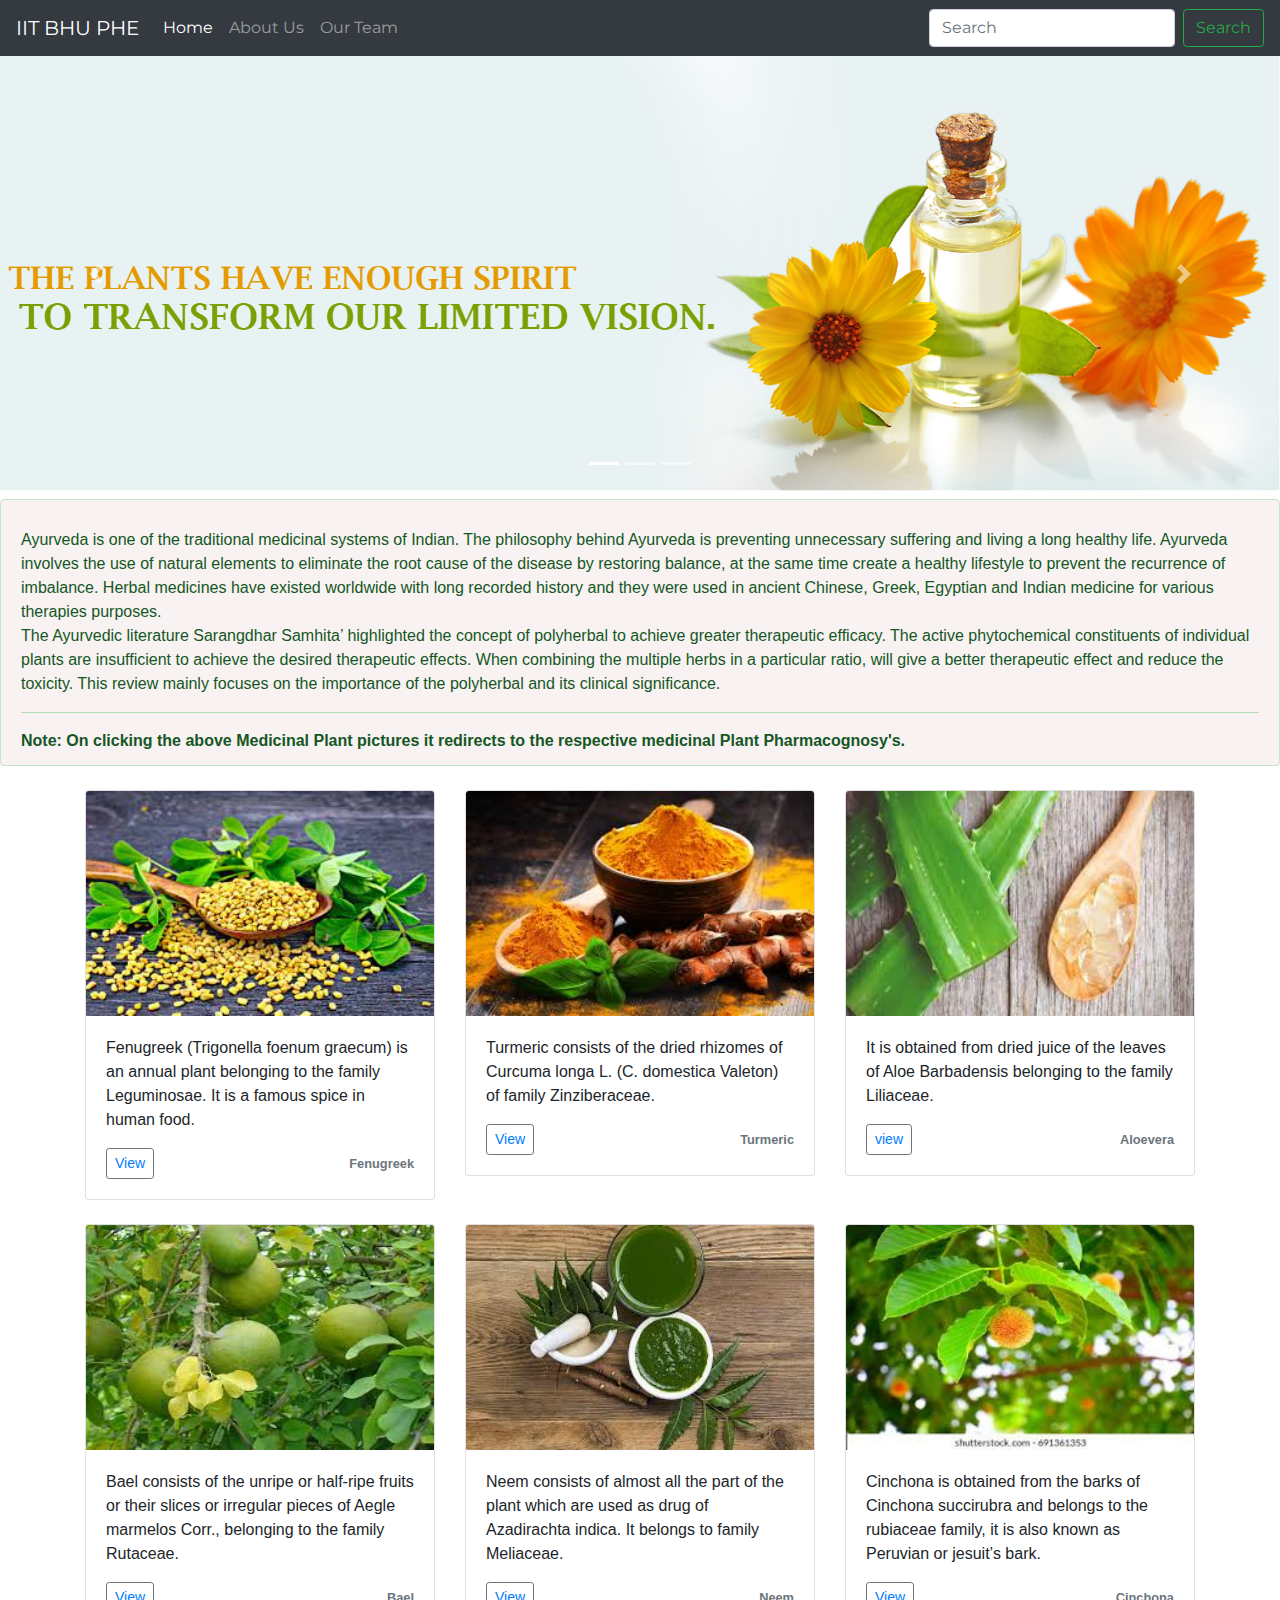
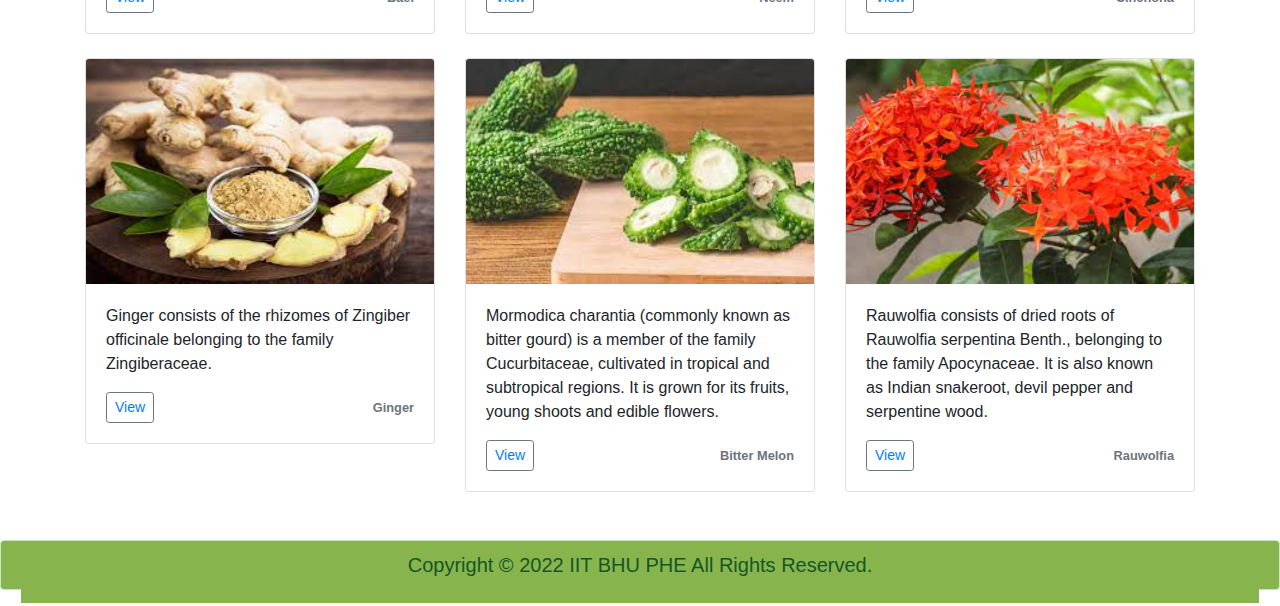
<file: index.html>
<!doctype html>
<html lang="en">

<head>
  <!-- Required meta tags -->
  <meta charset="utf-8">
  <meta name="viewport" content="width=device-width, initial-scale=1, shrink-to-fit=no">
  <link rel="preconnect" href="https://fonts.gstatic.com">
  <link href="https://fonts.googleapis.com/css2?family=Montserrat:wght@600&display=swap" rel="stylesheet">
  <link rel="stylesheet" href="style.css">
  <link rel="preconnect" href="https://fonts.gstatic.com">
  <link href="https://fonts.googleapis.com/css2?family=Montserrat:wght@500&family=Zilla+Slab+Highlight&display=swap"
    rel="stylesheet">
  <!-- Bootstrap CSS -->
  <link rel="stylesheet" href="https://maxcdn.bootstrapcdn.com/bootstrap/4.0.0/css/bootstrap.min.css"
    integrity="sha384-Gn5384xqQ1aoWXA+058RXPxPg6fy4IWvTNh0E263XmFcJlSAwiGgFAW/dAiS6JXm" crossorigin="anonymous">
  <link rel="shorcut icon" href="/bhu logo2.jfif" />
  <title>IIT BHU PHE</title>
</head>

<body>
  <nav class="navbar navbar-expand-lg navbar-dark bg-dark">
    <a class="navbar-brand" href="https://iitbhu.ac.in/dept/phe" target="_blank">IIT BHU PHE</a>
    <button class="navbar-toggler" type="button" data-toggle="collapse" data-target="#navbarSupportedContent"
      aria-controls="navbarSupportedContent" aria-expanded="false" aria-label="Toggle navigation">
      <span class="navbar-toggler-icon"></span>
    </button>
    <div class="collapse navbar-collapse" id="navbarSupportedContent">
      <ul class="navbar-nav mr-auto">
        <li class="nav-item active">
          <a class="nav-link" href="#">Home <span class="sr-only">(current)</span></a>
        </li>
        <li class="nav-item">
          <a class="nav-link" href="/about.html">About Us</a>
        </li>
        <li class="nav-item">
          <a class="nav-link" href="/our-team.html">Our Team</a>
        </li>
      </ul>
      <form class="form-inline my-2 my-lg-0">
        <input class="form-control mr-sm-2" type="search" placeholder="Search" aria-label="Search">
        <button class="btn btn-outline-success my-2 my-sm-0" type="submit">Search</button>
      </form>
    </div>
  </nav>
  <div id="carouselExampleIndicators" class="carousel slide" data-ride="carousel">
    <ol class="carousel-indicators">
      <li data-target="#carouselExampleIndicators" data-slide-to="0" class="active"></li>
      <li data-target="#carouselExampleIndicators" data-slide-to="1"></li>
      <li data-target="#carouselExampleIndicators" data-slide-to="2"></li>
    </ol>
    <div class="carousel-inner">
      <div class="carousel-item active">
        <img class="d-block w-100" src="/slide_12.png" alt="First slide">
      </div>
      <div class="carousel-item">
        <img class="d-block w-100" src="/slide_22.png" alt="Second slide">
      </div>
      <div class="carousel-item">
        <img class="d-block w-100" src="/slide-4.jfif" alt="Second slide">
      </div>
    </div>
    <a class="carousel-control-prev" href="#carouselExampleIndicators" role="button" data-slide="prev">
      <span class="carousel-control-prev-icon" aria-hidden="true"></span>
      <span class="sr-only">Previous</span>
    </a>
    <a class="carousel-control-next" href="#carouselExampleIndicators" role="button" data-slide="next">
      <span class="carousel-control-next-icon" aria-hidden="true"></span>
      <span class="sr-only">Next</span>
    </a>
  </div>
  <div class="alert alert-success my-2" id="hemanth" role="alert">
    <p>
    <div>Ayurveda is one of the traditional medicinal systems of Indian. The philosophy behind Ayurveda is preventing
      unnecessary suffering and living a long healthy life. Ayurveda involves the use of natural elements to eliminate
      the root cause of the disease by restoring balance, at the same time create a healthy lifestyle to prevent the
      recurrence of imbalance. Herbal medicines have existed worldwide with long recorded history and they were used in
      ancient Chinese, Greek, Egyptian and Indian medicine for various therapies purposes. </div>
    <div>
      The Ayurvedic literature Sarangdhar Samhita’ highlighted the concept of polyherbal to achieve greater therapeutic
      efficacy. The active phytochemical constituents of individual plants are insufficient to achieve the desired
      therapeutic effects. When combining the multiple herbs in a particular ratio, will give a better therapeutic
      effect and reduce the toxicity. This review mainly focuses on the importance of the polyherbal and its clinical
      significance.
    </div>
    </p>
    <hr>
    <p class="mb-0">
      <strong>
        Note: On clicking the above Medicinal Plant pictures it redirects to the respective medicinal Plant
        Pharmacognosy's.
      </strong>
    </p>
  </div>
  <div class="container my-4">
    <div class="row">
      <div class="col-md-4">
        <div class="card mb-4 box-shadow">
          <a href="/garlic.html" target="_hemanth">
            <img class="card-img-top"
              data-src="holder.js/100px225?theme=thumb&amp;bg=55595c&amp;fg=eceeef&amp;text=Thumbnail"
              alt="Thumbnail [100%x225]" style="height: 225px; width: 100%; display: block;" src="/fenugreek.jfif"
              data-holder-rendered="true">
          </a>
          <div class="card-body">
            <p class="card-text">Fenugreek (Trigonella foenum graecum) is an annual plant belonging to the family
              Leguminosae. It is a famous spice in human food. </p>
            <div class="d-flex justify-content-between align-items-center">
              <div class="btn-group">
                <button type="button" class="btn btn-sm btn-outline-secondary"><a href="/garlic.html"
                    target="_blank">View</a></button>
                <!-- <button type="button" class="btn btn-sm btn-outline-secondary">Edit</button> -->
              </div>
              <small class="text-muted"><strong>Fenugreek</strong></small>
            </div>
          </div>
        </div>
      </div>
      <div class="col-md-4">
        <div class="card mb-4 box-shadow">
          <a href="/turmeric.html" target="hmenf">
            <img class="card-img-top"
              data-src="holder.js/100px225?theme=thumb&amp;bg=55595c&amp;fg=eceeef&amp;text=Thumbnail"
              alt="Thumbnail [100%x225]" src="/tum.jfif" data-holder-rendered="true"
              style="height: 225px; width: 100%; display: block;">
          </a>
          <div class="card-body">
            <p class="card-text">Turmeric consists of the dried rhizomes of Curcuma longa L. (C. domestica Valeton) of
              family Zinziberaceae.</p>
            <div class="d-flex justify-content-between align-items-center">
              <div class="btn-group">
                <button type="button" class="btn btn-sm btn-outline-secondary"><a href="/turmeric.html"
                    target="_blank">View</a></button>
                <!-- <button type="button" class="btn btn-sm btn-outline-secondary">Edit</button> -->
              </div>
              <small class="text-muted"><strong>Turmeric</strong></small>
            </div>
          </div>
        </div>
      </div>
      <div class="col-md-4">
        <div class="card mb-4 box-shadow">
          <a href="/aloevera.html" target="_blank">
            <img class="card-img-top"
              data-src="holder.js/100px225?theme=thumb&amp;bg=55595c&amp;fg=eceeef&amp;text=Thumbnail"
              alt="Thumbnail [100%x225]" src="/aloe.jfif" data-holder-rendered="true"
              style="height: 225px; width: 100%; display: block;">
          </a>
          <div class="card-body">
            <p class="card-text">It is obtained from dried juice of the leaves of Aloe Barbadensis belonging to the
              family Liliaceae.</p>
            <div class="d-flex justify-content-between align-items-center">
              <div class="btn-group">
                <button type="button" class="btn btn-sm btn-outline-secondary"><a href="/aloevera.html"
                    target="_blank">view</a></button>
                <!-- <button type="button" class="btn btn-sm btn-outline-secondary">Edit</button> -->
              </div>
              <small class="text-muted"><strong>Aloevera</strong></small>
            </div>
          </div>
        </div>
      </div>

      <div class="col-md-4">
        <div class="card mb-4 box-shadow">
          <a href="/Datura.html" target="_blank">
            <img class="card-img-top"
              data-src="holder.js/100px225?theme=thumb&amp;bg=55595c&amp;fg=eceeef&amp;text=Thumbnail"
              alt="Thumbnail [100%x225]" src="/bael.jfif" data-holder-rendered="true"
              style="height: 225px; width: 100%; display: block;">
          </a>
          <div class="card-body">
            <p class="card-text">Bael consists of the unripe or half-ripe fruits or their slices or irregular pieces of
              Aegle marmelos Corr., belonging to the family Rutaceae. </p>
            <div class="d-flex justify-content-between align-items-center">
              <div class="btn-group">
                <button type="button" class="btn btn-sm btn-outline-secondary"><a href="/Datura.html"
                    target="_blank">View</a></button>
                <!-- <button type="button" class="btn btn-sm btn-outline-secondary">Edit</button> -->
              </div>
              <small class="text-muted"><strong>Bael</strong></small>
            </div>
          </div>
        </div>
      </div>
      <div class="col-md-4">
        <div class="card mb-4 box-shadow">
          <a href="/Neem.html" target="lacl">
            <img class="card-img-top"
              data-src="holder.js/100px225?theme=thumb&amp;bg=55595c&amp;fg=eceeef&amp;text=Thumbnail"
              alt="Thumbnail [100%x225]" src="/neem-02.jfif" data-holder-rendered="true"
              style="height: 225px; width: 100%; display: block;">
          </a>
          <div class="card-body">
            <p class="card-text">Neem consists of almost all the part of the plant which are used as drug of Azadirachta
              indica. It belongs to family Meliaceae. </p>
            <div class="d-flex justify-content-between align-items-center">
              <div class="btn-group">
                <button type="button" class="btn btn-sm btn-outline-secondary"><a href="/about.html"
                    target="_blank">View</a></button>
                <!-- <button type="button" class="btn btn-sm btn-outline-secondary">Edit</button> -->
              </div>
              <small class="text-muted"><strong>Neem</strong></small>
            </div>
          </div>
        </div>
      </div>
      <div class="col-md-4">
        <div class="card mb-4 box-shadow">
          <a href="/Cinchona.html" target="_blank">
            <img class="card-img-top"
              data-src="holder.js/100px225?theme=thumb&amp;bg=55595c&amp;fg=eceeef&amp;text=Thumbnail"
              alt="Thumbnail [100%x225]" src="/cin.jfif" data-holder-rendered="true"
              style="height: 225px; width: 100%; display: block;">
          </a>
          <div class="card-body">
            <p class="card-text">Cinchona is obtained from the barks of Cinchona succirubra and belongs to
              the rubiaceae family, it is also known as Peruvian or jesuit’s bark.</p>
            <div class="d-flex justify-content-between align-items-center">
              <div class="btn-group">
                <button type="button" class="btn btn-sm btn-outline-secondary"><a href="/Cinchona.html"
                    target="_blank">View</a></button>
                <!-- <button type="button" class="btn btn-sm btn-outline-secondary">Edit</button> -->
              </div>
              <small class="text-muted"><strong>Cinchona</strong></small>
            </div>
          </div>
        </div>
      </div>

      <div class="col-md-4">
        <div class="card mb-4 box-shadow">
          <a href="/Ginger.html" target="_blank">
            <img class="card-img-top"
              data-src="holder.js/100px225?theme=thumb&amp;bg=55595c&amp;fg=eceeef&amp;text=Thumbnail"
              alt="Thumbnail [100%x225]" src="gin.jfif" data-holder-rendered="true"
              style="height: 225px; width: 100%; display: block;">
          </a>
          <div class="card-body">
            <p class="card-text">Ginger consists of the rhizomes of Zingiber officinale belonging to the family
              Zingiberaceae.</p>
            <div class="d-flex justify-content-between align-items-center">
              <div class="btn-group">
                <button type="button" class="btn btn-sm btn-outline-secondary"><a href="/Ginger.html"
                    target="_blank">View</a></button>
                <!-- <button type="button" class="btn btn-sm btn-outline-secondary">Edit</button> -->
              </div>
              <small class="text-muted"><strong>Ginger</strong></small>
            </div>
          </div>
        </div>
      </div>
      <div class="col-md-4">
        <div class="card mb-4 box-shadow">
          <a href="/Tulsi.html" target="_blank">
            <img class="card-img-top"
              data-src="holder.js/100px225?theme=thumb&amp;bg=55595c&amp;fg=eceeef&amp;text=Thumbnail"
              alt="Thumbnail [100%x225]" src="/bitter melon.jfif" data-holder-rendered="true"
              style="height: 225px; width: 100%; display: block;">
          </a>
          <div class="card-body">
            <p class="card-text">Mormodica charantia (commonly known as bitter gourd) is a member of the family
              Cucurbitaceae, cultivated in tropical and subtropical regions. It is grown for its fruits, young shoots
              and edible flowers. </p>
            <div class="d-flex justify-content-between align-items-center">
              <div class="btn-group">
                <button type="button" class="btn btn-sm btn-outline-secondary"><a href="/Tulsi.html"
                    target="_blank">View</a></button>
                <!-- <button type="button" class="btn btn-sm btn-outline-secondary">Edit</button> -->
              </div>
              <small class="text-muted"><strong>Bitter Melon</strong></small>
            </div>
          </div>
        </div>
      </div>
      <div class="col-md-4">
        <div class="card mb-4 box-shadow">
          <a href="/Clove.html" target="_blank">
            <img class="card-img-top"
              data-src="holder.js/100px225?theme=thumb&amp;bg=55595c&amp;fg=eceeef&amp;text=Thumbnail"
              alt="Thumbnail [100%x225]" src="/raul-01.jfif" data-holder-rendered="true"
              style="height: 225px; width: 100%; display: block;">
          </a>
          <div class="card-body">
            <p class="card-text">Rauwolfia consists of dried roots of Rauwolfia serpentina Benth., belonging to the
              family Apocynaceae. It is also known as Indian snakeroot, devil pepper and serpentine wood.</p>
            <div class="d-flex justify-content-between align-items-center">
              <div class="btn-group">
                <button type="button" class="btn btn-sm btn-outline-secondary"><a href="/Clove.html"
                    target="_blank">View</a></button>
                <!-- <button type="button" class="btn btn-sm btn-outline-secondary">Edit</button> -->
              </div>
              <small class="text-muted"><strong>Rauwolfia</strong></small>
            </div>
          </div>
        </div>
      </div>
    </div>
  </div>
  <!-- Optional JavaScript -->
  <!-- jQuery first, then Popper.js, then Bootstrap JS -->
  <script src="https://code.jquery.com/jquery-3.2.1.slim.min.js"
    integrity="sha384-KJ3o2DKtIkvYIK3UENzmM7KCkRr/rE9/Qpg6aAZGJwFDMVNA/GpGFF93hXpG5KkN"
    crossorigin="anonymous"></script>
  <script src="https://cdnjs.cloudflare.com/ajax/libs/popper.js/1.12.9/umd/popper.min.js"
    integrity="sha384-ApNbgh9B+Y1QKtv3Rn7W3mgPxhU9K/ScQsAP7hUibX39j7fakFPskvXusvfa0b4Q"
    crossorigin="anonymous"></script>
  <script src="https://maxcdn.bootstrapcdn.com/bootstrap/4.0.0/js/bootstrap.min.js"
    integrity="sha384-JZR6Spejh4U02d8jOt6vLEHfe/JQGiRRSQQxSfFWpi1MquVdAyjUar5+76PVCmYl"
    crossorigin="anonymous"></script>
  <div class="alert alert-success my-3" id="foot" role="alert">
    <div id="foter"></div>
    <h5 id="foot">Copyright © 2022 IIT BHU PHE All Rights Reserved.</h5>
  </div>
  </div>
</body>

</html>
</file>
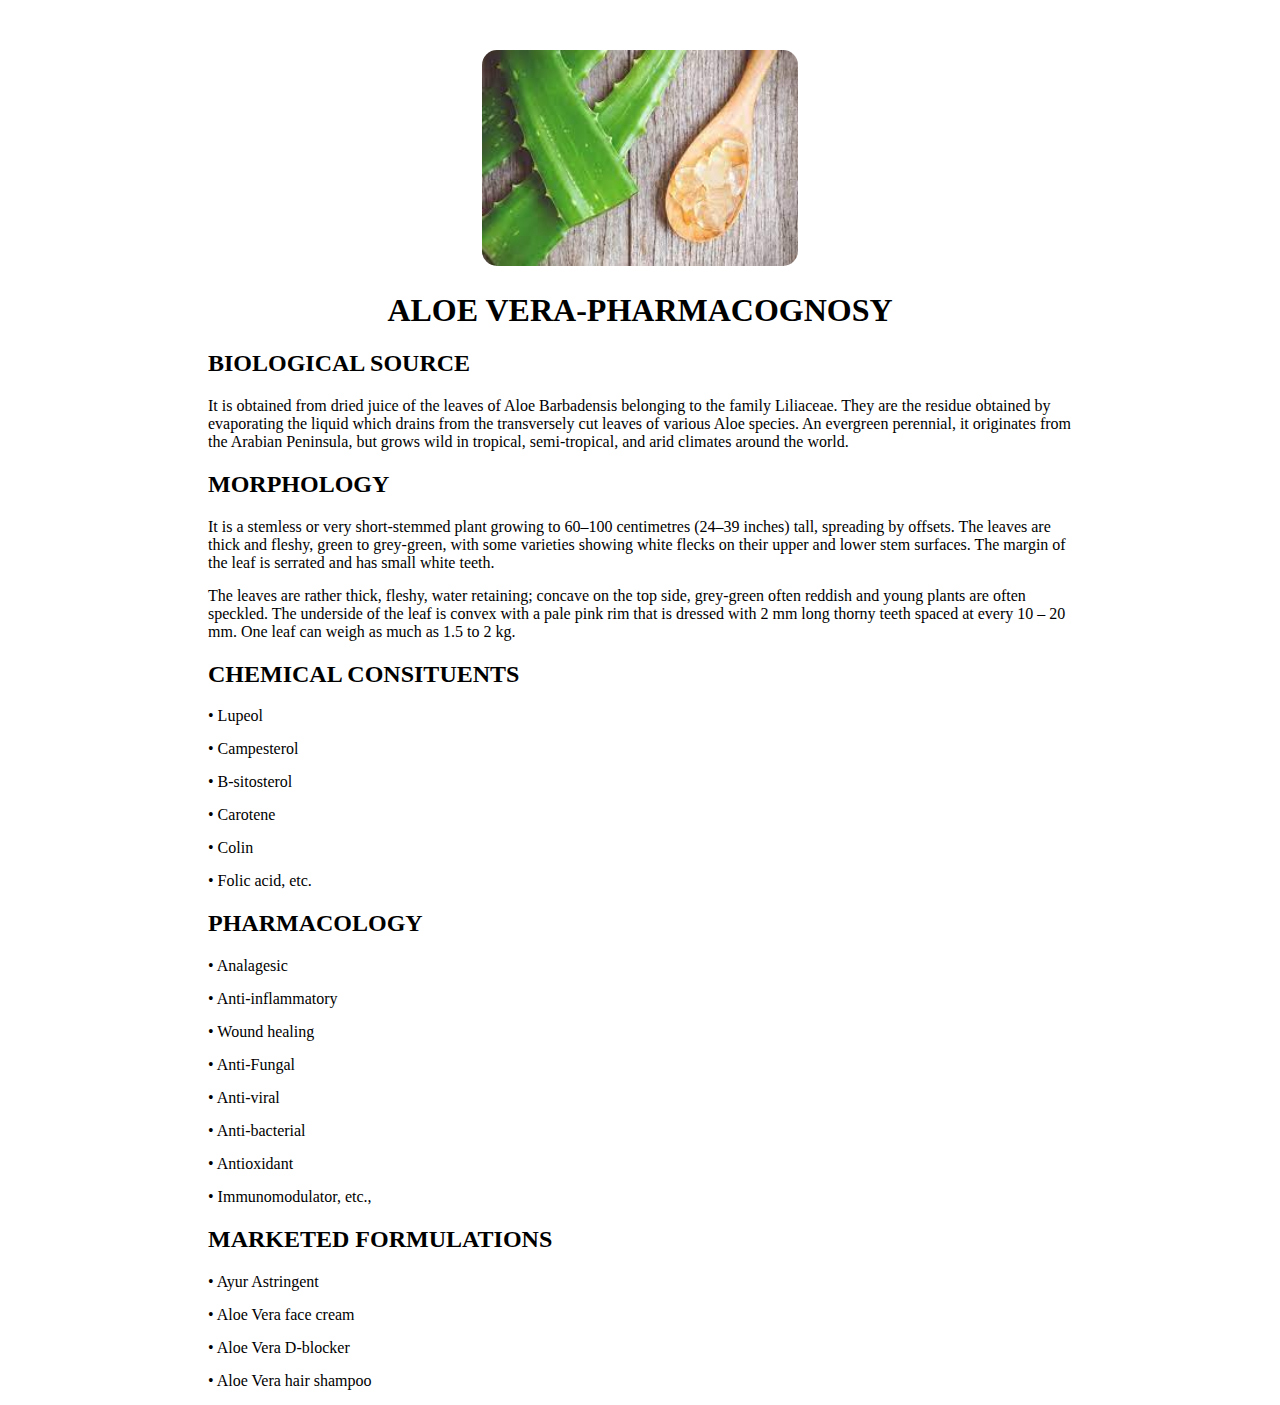
<file: aloevera.html>
<!DOCTYPE html>
<html lang="en">

<head>
    <meta charset="UTF-8">
    <meta http-equiv="X-UA-Compatible" content="IE=edge">
    <meta name="viewport" content="width=device-width, initial-scale=1.0">
    <title>Aloe Vera-Pharmacognosy</title>
    <link rel="stylesheet" href="style.css">
</head>

<body>
    <div id="image">
        <img src="/aloevera-01.jpg" alt="turmeric-img">
    </div>
    <div id="line">
        <h1>ALOE VERA-PHARMACOGNOSY</h1>
    </div>
    <div id="source" class="sides-gap">
        <h2>BIOLOGICAL SOURCE</h2>
        <p>It is obtained from dried juice of the leaves of Aloe Barbadensis belonging to the family Liliaceae. They are
            the residue obtained by evaporating the liquid which drains from the transversely cut leaves of various Aloe
            species. An evergreen perennial, it originates from the Arabian Peninsula, but grows wild in tropical,
            semi-tropical, and arid climates around the world. </p>
    </div>
    <div id="morph" class="sides-gap">
        <h2>MORPHOLOGY</h2>
        <p>
        <div class="space">It is a stemless or very short-stemmed plant growing to 60–100 centimetres (24–39 inches)
            tall, spreading by offsets. The leaves are thick and fleshy, green to grey-green, with some varieties
            showing white flecks on their upper and lower stem surfaces. The margin of the leaf is serrated and has
            small white teeth.</div>
        <div class="space">The leaves are rather thick, fleshy, water retaining; concave on the top side, grey-green
            often reddish and young plants are often speckled. The underside of the leaf is convex with a pale pink rim
            that is dressed with 2 mm long thorny teeth spaced at every 10 – 20 mm. One leaf can weigh as much as 1.5 to
            2 kg.</div>
        </p>
    </div>
    <div id="chemcal" class="sides-gap">
        <h2>CHEMICAL CONSITUENTS</h2>
        <p>
        <div class="space">• Lupeol</div>
        <div class="space">• Campesterol</div>
        <div class="space">• B-sitosterol</div>
        <div class="space">• Carotene</div>
        <div class="space">• Colin</div>
        <div class="space">• Folic acid, etc.</div>
        </p>
    </div>
    <div id="pharmacology" class="sides-gap">
        <h2>PHARMACOLOGY</h2>
        <div class="space">• Analagesic</div>
        <div class="space">• Anti-inflammatory</div>
        <div class="space">• Wound healing</div>
        <div class="space">• Anti-Fungal</div>
        <div class="space">• Anti-viral</div>
        <div class="space">• Anti-bacterial</div>
        <div class="space">• Antioxidant</div>
        <div class="space">• Immunomodulator, etc.,</div>
        <!-- <div class="space">• Balancing cholesterol</div> -->
    </div>
    <div id="market" class="sides-gap">
        <h2>MARKETED FORMULATIONS</h2>
        <div class="space">• Ayur Astringent</div>
        <div class="space">• Aloe Vera face cream</div>
        <div class="space">• Aloe Vera D-blocker</div>
        <div class="space">• Aloe Vera hair shampoo</div>
    </div>
</body>
</html>
</file>
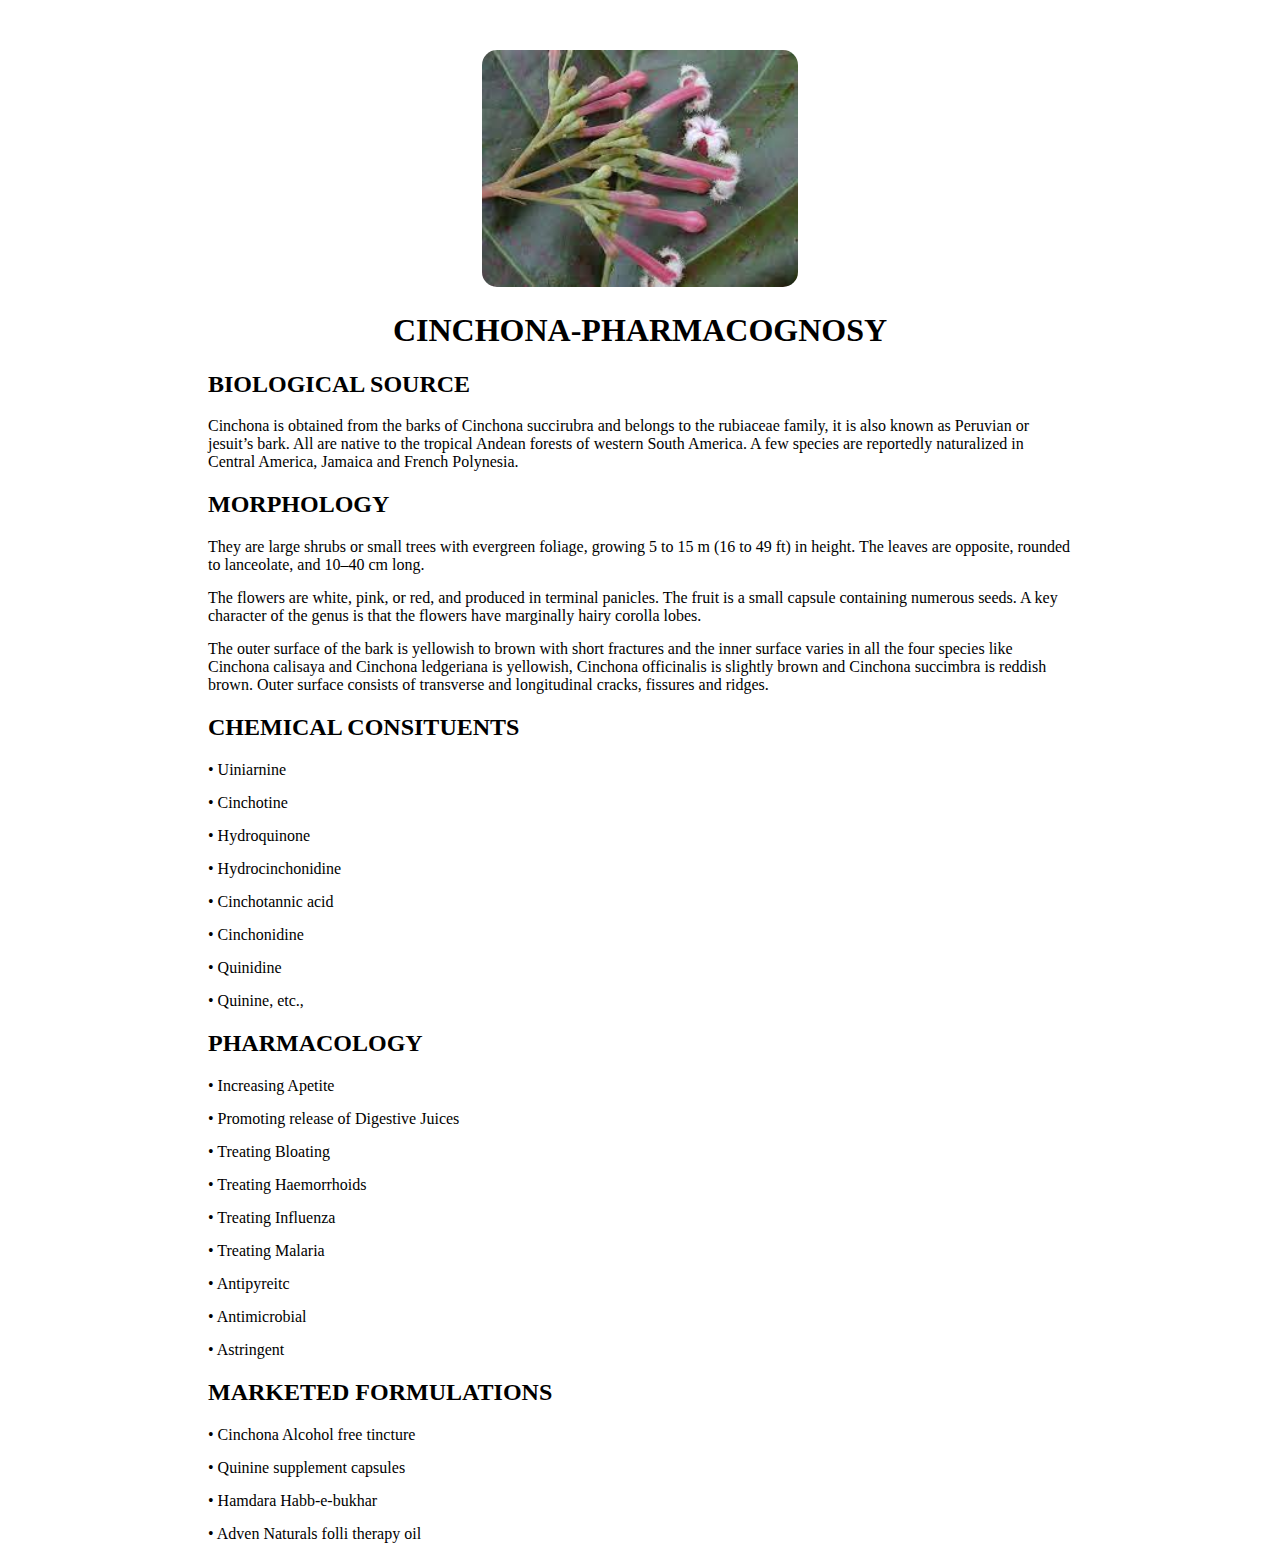
<file: Cinchona.html>
<!DOCTYPE html>
<html lang="en">
<head>
    <meta charset="UTF-8">
    <meta http-equiv="X-UA-Compatible" content="IE=edge">
    <meta name="viewport" content="width=device-width, initial-scale=1.0">
    <title>Cinchona-Pharmacognosy</title>
    <link rel="stylesheet" href="style.css">
</head>
<body>
    <div id="image">
        <img src="/cinchona-01.jpg" alt="cinchona-img">
    </div>
    <div id="line">
        <h1>CINCHONA-PHARMACOGNOSY</h1>
    </div>
    <div id="source" class="sides-gap">
        <h2>BIOLOGICAL SOURCE</h2>
        <p>Cinchona is obtained from the barks of Cinchona succirubra and belongs to
            the rubiaceae family, it is also known as Peruvian or jesuit’s bark.
            All are native to the tropical Andean forests of western South America. A few
            species are reportedly naturalized in Central America, Jamaica and French
            Polynesia.</p>
    </div>
    <div id="morph" class="sides-gap">
        <h2>MORPHOLOGY</h2>
        <p>
        <div class="space">They are large shrubs or small trees with evergreen foliage, growing 5 to 15 m
            (16 to 49 ft) in height. The leaves are opposite, rounded to lanceolate, and
            10–40 cm long.</div>
        <div class="space">The flowers are white, pink, or red, and produced in terminal panicles. The fruit
            is a small capsule containing numerous seeds. A key character of the genus is
            that the flowers have marginally hairy corolla lobes.</div>
        <div class="space"> The outer surface of the bark is yellowish to brown with short fractures and the
            inner surface varies in all the four species like Cinchona calisaya and Cinchona
            ledgeriana is yellowish, Cinchona officinalis is slightly brown and Cinchona
            succimbra is reddish brown. Outer surface consists of transverse and
            longitudinal cracks, fissures and ridges.</div>
        </p>
    </div>
    <div id="chemcal" class="sides-gap">
        <h2>CHEMICAL CONSITUENTS</h2>
        <p>
        <div class="space">• Uiniarnine</div>
        <div class="space">• Cinchotine</div>
        <div class="space">• Hydroquinone</div>
        <div class="space">• Hydrocinchonidine</div>
        <div class="space">• Cinchotannic acid</div>
        <div class="space">• Cinchonidine </div>
        <div class="space">• Quinidine </div>
        <div class="space">• Quinine, etc., </div>
        <!-- <div class="space">• Cineole, etc.</div> -->
        </p>
    </div>
    <div id="pharmacology" class="sides-gap">
        <h2>PHARMACOLOGY</h2>
        <div class="space">• Increasing Apetite</div>
        <div class="space">• Promoting release of Digestive Juices</div>
        <div class="space">• Treating Bloating</div>
        <div class="space">• Treating Haemorrhoids</div>
        <div class="space">• Treating Influenza</div>
        <div class="space">• Treating Malaria</div>
        <div class="space">• Antipyreitc</div>
        <div class="space">• Antimicrobial</div>
        <div class="space">• Astringent</div>
        <!-- <div class="space">• Balancing cholesterol</div> -->
    </div>
    <div id="market" class="sides-gap">
        <h2>MARKETED FORMULATIONS</h2>
        <div class="space">• Cinchona Alcohol free tincture</div>
        <div class="space">• Quinine supplement capsules</div>
        <div class="space">• Hamdara Habb-e-bukhar</div>
        <div class="space">•  Adven Naturals folli therapy oil</div>
    </div>
</body>
</html>
</file>
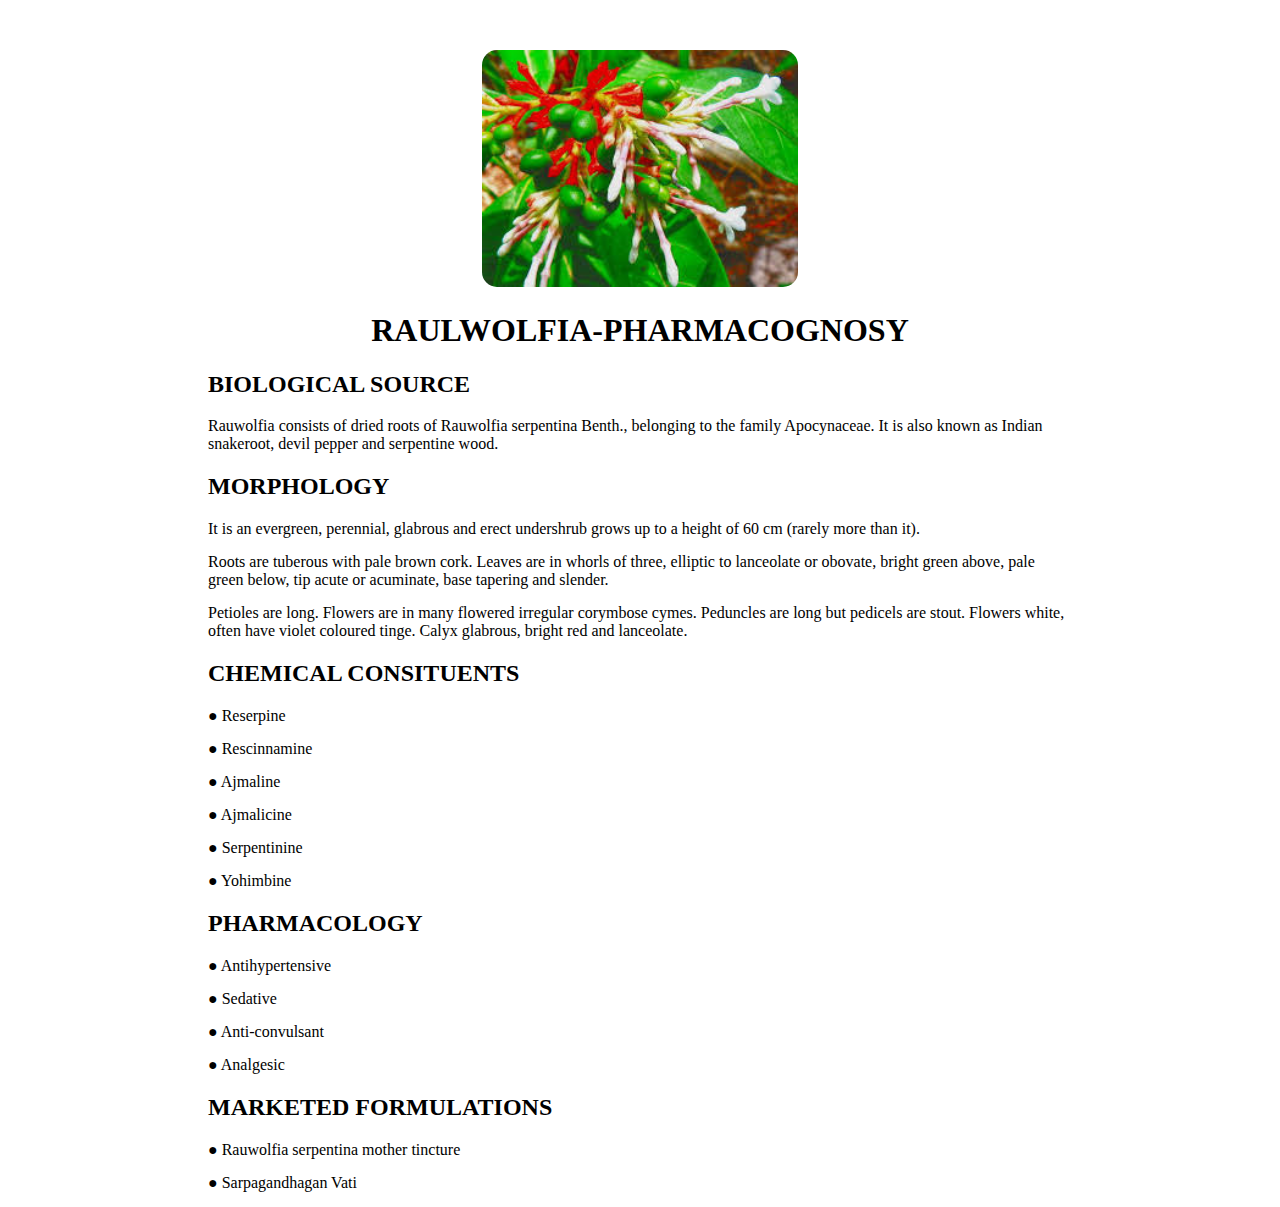
<file: Clove.html>
<!DOCTYPE html>
<html lang="en">

<head>
    <meta charset="UTF-8">
    <meta http-equiv="X-UA-Compatible" content="IE=edge">
    <meta name="viewport" content="width=device-width, initial-scale=1.0">
    <title>Rauwolfia-Pharmacgnosy</title>
    <link rel="stylesheet" href="style.css">
</head>

<body>
    <div id="image">
        <img src="/raul.jfif" alt="clove-img">
    </div>
    <div id="line">
        <h1>RAULWOLFIA-PHARMACOGNOSY</h1>
    </div>
    <div id="source" class="sides-gap">
        <h2>BIOLOGICAL SOURCE</h2>
        <p>Rauwolfia consists of dried roots of Rauwolfia serpentina Benth., belonging to the family Apocynaceae. It is
            also known as Indian snakeroot, devil pepper and serpentine wood. </p>
    </div>
    <div id="morph" class="sides-gap">
        <h2>MORPHOLOGY</h2>
        <p>
        <div class="space">It is an evergreen, perennial, glabrous and erect undershrub grows up to a height of 60 cm
            (rarely more than it).</div>
        <div class="space">Roots are tuberous with pale brown cork. Leaves are in whorls of three, elliptic to
            lanceolate or obovate, bright green above, pale green below, tip acute or acuminate, base tapering and
            slender.</div>
        <div class="space"> Petioles are long. Flowers are in many flowered irregular corymbose cymes. Peduncles are
            long but pedicels are stout. Flowers white, often have violet coloured tinge. Calyx glabrous, bright red and
            lanceolate.</div>
        </p>
    </div>
    <div id="chemcal" class="sides-gap">
        <h2>CHEMICAL CONSITUENTS</h2>
        <p>
        <div class="space"> ●	Reserpine</div>
        <div class="space"> ●	Rescinnamine</div>
        <div class="space"> ●	Ajmaline</div>
        <div class="space"> ●	Ajmalicine </div>
        <div class="space"> ●	Serpentinine </div>
        <div class="space"> ●	Yohimbine </div>
        <!-- <div class="space">• Gallotannic acid </div>
        <div class="space">• Rhamnetin </div>
        <div class="space">• Eugenin, etc.</div> -->
        </p>
    </div>
    <div id="pharmacology" class="sides-gap">
        <h2>PHARMACOLOGY</h2>
        <div class="space"> ●	Antihypertensive </div>
        <div class="space"> ●	Sedative</div>
        <div class="space">●	Anti-convulsant</div>
        <div class="space"> ●	Analgesic</div>
        <!-- <div class="space">• Hepatoprotective</div>
        <div class="space">• Aphrodisiac</div>
        <div class="space">• Flavoring Agent</div>
        <div class="space">• Anti-inflammatory</div> -->
        <!-- <div class="space">• Balancing cholesterol</div> -->
    </div>
    <div id="market" class="sides-gap">
        <h2>MARKETED FORMULATIONS</h2>
        <div class="space">●	Rauwolfia serpentina mother tincture</div>
        <div class="space"> ●	Sarpagandhagan Vati</div>
        <!-- <div class="space">• Rigel clove oil</div>
        <div class="space">• Clove supplement capsules</div> -->
    </div>
</body>

</html>
</file>
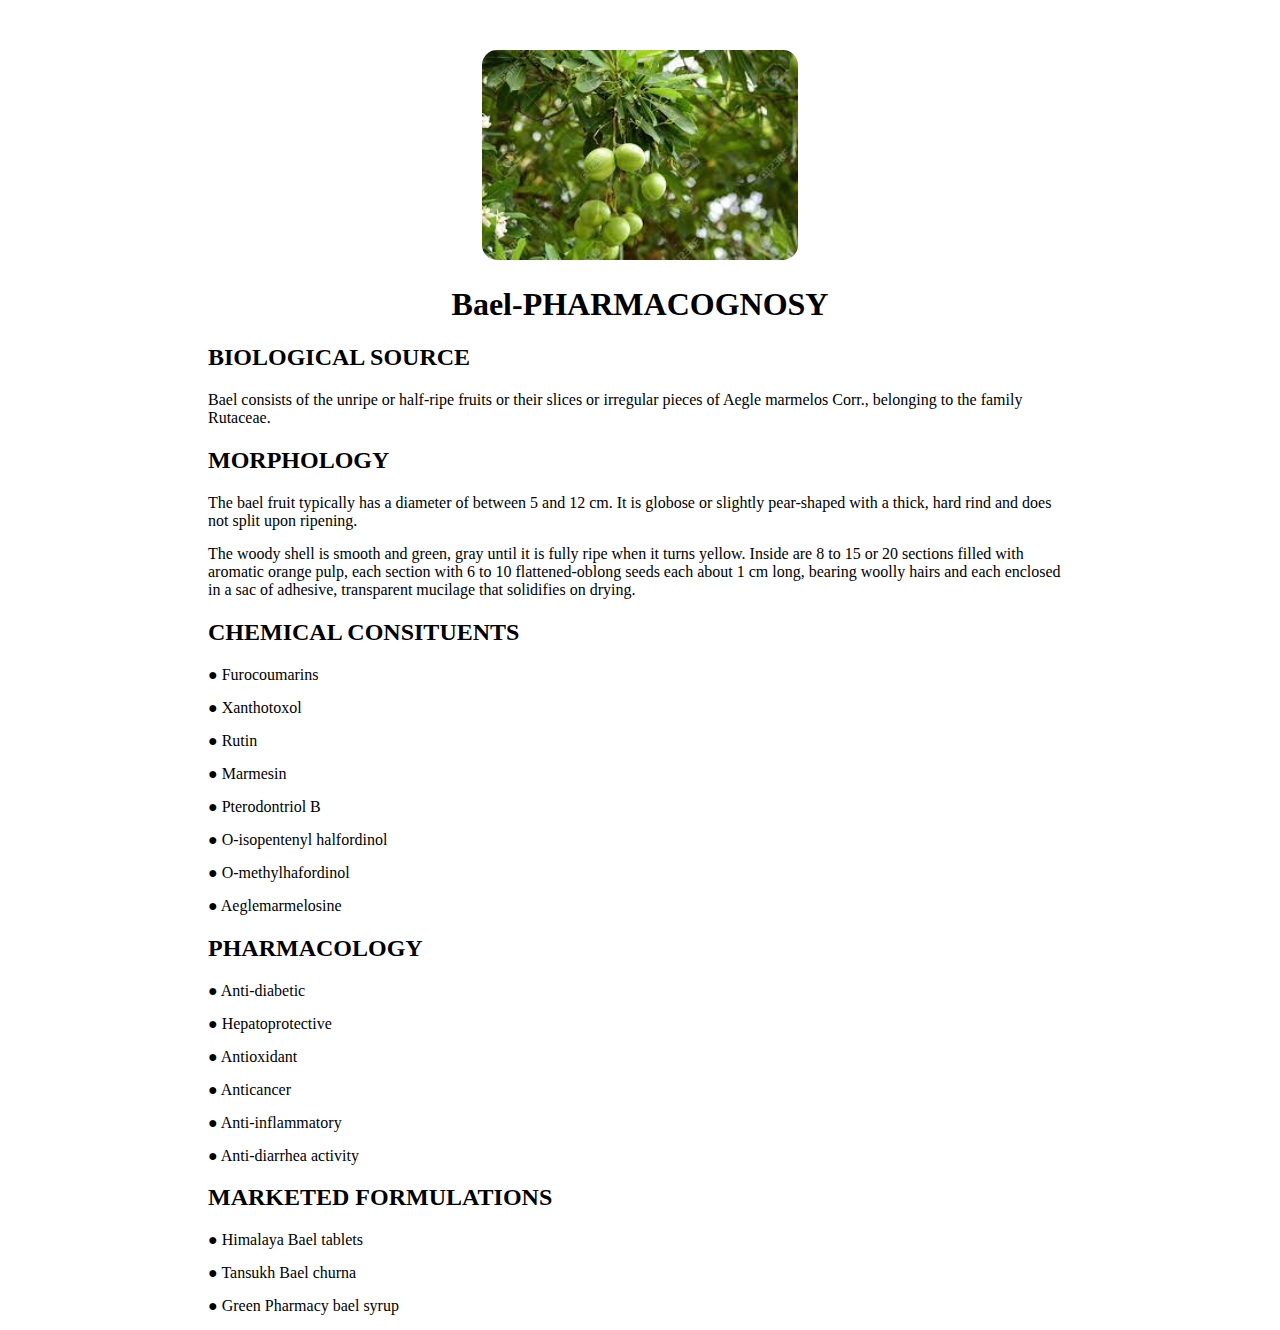
<file: Datura.html>
<!DOCTYPE html>
<html lang="en">

<head>
    <meta charset="UTF-8">
    <meta http-equiv="X-UA-Compatible" content="IE=edge">
    <meta name="viewport" content="width=device-width, initial-scale=1.0">
    <title>Bael-Pharmacognosy</title>
    <link rel="stylesheet" href="style.css" class="cs">
</head>

<body>
    <div id="image">
        <img src="/bael-01.jfif" alt="turmeric-img">
    </div>
    <div id="line">
        <h1>Bael-PHARMACOGNOSY</h1>
    </div>
    <div id="source" class="sides-gap">
        <h2>BIOLOGICAL SOURCE</h2>
        <p>Bael consists of the unripe or half-ripe fruits or their slices or irregular pieces of Aegle marmelos Corr.,
            belonging to the family Rutaceae.
        </p>
    </div>
    <div id="morph" class="sides-gap">
        <h2>MORPHOLOGY</h2>
        <p>
        <div class="space">The bael fruit typically has a diameter of between 5 and 12 cm. It is globose or slightly
            pear-shaped with a thick, hard rind and does not split upon ripening.
        </div>
        <div class="space">The woody shell is smooth and green, gray until it is fully ripe when it turns yellow. Inside
            are 8 to 15 or 20 sections filled with aromatic orange pulp, each section with 6 to 10 flattened-oblong
            seeds each about 1 cm long, bearing woolly hairs and each enclosed in a sac of adhesive, transparent
            mucilage that solidifies on drying.</div>
        </p>
    </div>
    <div id="chemcal" class="sides-gap">
        <h2>CHEMICAL CONSITUENTS</h2>
        <p>
        <div class="space"> ●	Furocoumarins</div>
        <div class="space"> ●	Xanthotoxol</div>
        <div class="space"> ●	Rutin</div>
        <div class="space"> ●	Marmesin</div>
        <div class="space"> ●   Pterodontriol B</div>
        <div class="space"> ●	O-isopentenyl halfordinol </div>
        <div class="space"> ●	O-methylhafordinol </div>
        <div class="space"> ●	Aeglemarmelosine</div>
        <!-- <div class="space">• Cineole, etc.</div> -->
        </p>
    </div>
    <div id="pharmacology" class="sides-gap">
        <h2>PHARMACOLOGY</h2>
        <div class="space">●	Anti-diabetic</div>
        <div class="space">●	Hepatoprotective</div>
        <div class="space">●	Antioxidant</div>
        <div class="space">●	Anticancer </div>
        <div class="space">●	Anti-inflammatory</div>
        <div class="space">●	Anti-diarrhea activity</div>
        <!-- <div class="space">• Spasmogenic</div>
        <div class="space">• Antioxidant</div>
        <div class="space">• Anti-depressant</div>
        <div class="space">• Anti-arthtitis</div> -->
        <!-- <div class="space">• Balancing cholesterol</div> -->
    </div>
    <div id="market" class="sides-gap">
        <h2>MARKETED FORMULATIONS</h2>
        <div class="space">●	Himalaya Bael tablets</div>
        <div class="space">●    Tansukh Bael churna</div>
        <div class="space">●	Green Pharmacy bael syrup</div>
        <!-- <div class="space">• Immuniply curcumin</div>
        <div class="space">• Vicco turmeric</div>
        <div class="space">• Turmeric powder</div> -->
    </div>
</body>

</html>
</file>
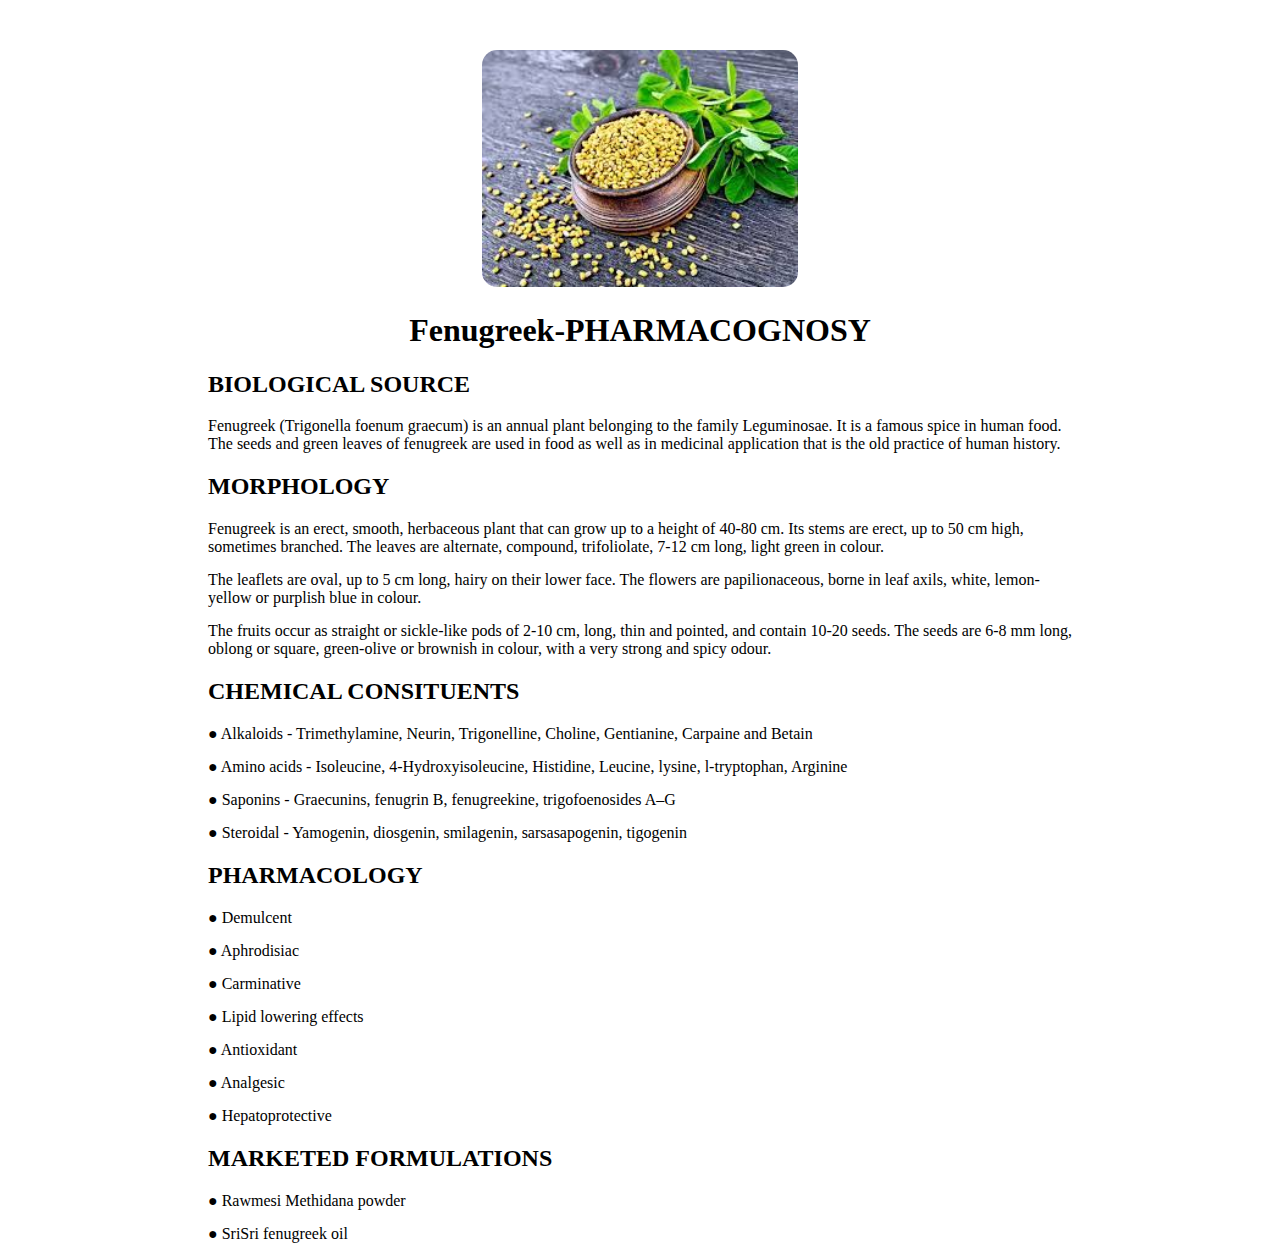
<file: garlic.html>
<!DOCTYPE html>
<html lang="en">

<head>
    <meta charset="UTF-8">
    <meta http-equiv="X-UA-Compatible" content="IE=edge">
    <meta name="viewport" content="width=device-width, initial-scale=1.0">
    <title>Fenugreek-Pharmacognosy</title>
    <link rel="stylesheet" href="style.css" class="css">
</head>
<body>
    <div id="image">
        <img src="/fen-01.jfif" alt="fenugreek-img">
    </div>
    <div id="line">
        <h1>Fenugreek-PHARMACOGNOSY</h1>
    </div>
    <div id="source" class="sides-gap">
        <h2>BIOLOGICAL SOURCE</h2>
        <p>Fenugreek (Trigonella foenum graecum) is an annual plant belonging to the family Leguminosae. It is a famous
            spice in human food. The seeds and green leaves of fenugreek are used in food as well as in medicinal
            application that is the old practice of human history. </p>
    </div>
    <div id="morph" class="sides-gap">
        <h2>MORPHOLOGY</h2>
        <p>
        <div class="space">Fenugreek is an erect, smooth, herbaceous plant that can grow up to a height of 40-80 cm. Its
            stems are erect, up to 50 cm high, sometimes branched. The leaves are alternate, compound, trifoliolate,
            7-12 cm long, light green in colour. </div>
        <div class="space">The leaflets are oval, up to 5 cm long, hairy on their lower face. The flowers are
            papilionaceous, borne in leaf axils, white, lemon-yellow or purplish blue in colour. </div>
        <div class="space">The fruits occur as straight or sickle-like pods of 2-10 cm, long, thin and pointed, and
            contain 10-20 seeds. The seeds are 6-8 mm long, oblong or square, green-olive or brownish in colour, with a
            very strong and spicy odour.
        </div>
        </p>
    </div>
    <div id="chemcal" class="sides-gap">
        <h2>CHEMICAL CONSITUENTS</h2>
        <p>
        <div class="space">●   Alkaloids -	Trimethylamine, Neurin, Trigonelline, Choline, Gentianine, Carpaine and Betain</div>
        <div class="space">●    Amino acids - 	Isoleucine, 4-Hydroxyisoleucine, Histidine, Leucine, lysine, l-tryptophan, Arginine</div>
        <div class="space"> ●	Saponins - 	Graecunins, fenugrin B, fenugreekine, trigofoenosides A–G</div>
        <div class="space">●	Steroidal -	Yamogenin, diosgenin, smilagenin, sarsasapogenin, tigogenin</div>
        </p>
    </div>
    <div id="pharmacology" class="sides-gap">
        <h2>PHARMACOLOGY</h2>
        <div class="space">●	Demulcent</div>
        <div class="space"> ●	Aphrodisiac</div>
        <div class="space"> ●	Carminative</div>
        <div class="space"> ●	Lipid lowering effects</div>
        <div class="space"> ●	Antioxidant</div>
        <div class="space"> ●	Analgesic</div>
        <div class="space"> ●	Hepatoprotective</div>
        <!-- <div class="space">• Anti-cancer</div>
        <div class="space">• Balancing cholesterol</div> -->
    </div>
    <div id="market" class="sides-gap">
        <h2>MARKETED FORMULATIONS</h2>
        <div class="space">●	Rawmesi Methidana powder</div>
        <div class="space">●	SriSri fenugreek oil</div>
        <!-- <div class="space">• Garlic Perles</div>
        <div class="space">• Allibiotic CF</div> -->
    </div>
</body>

</html>
</file>
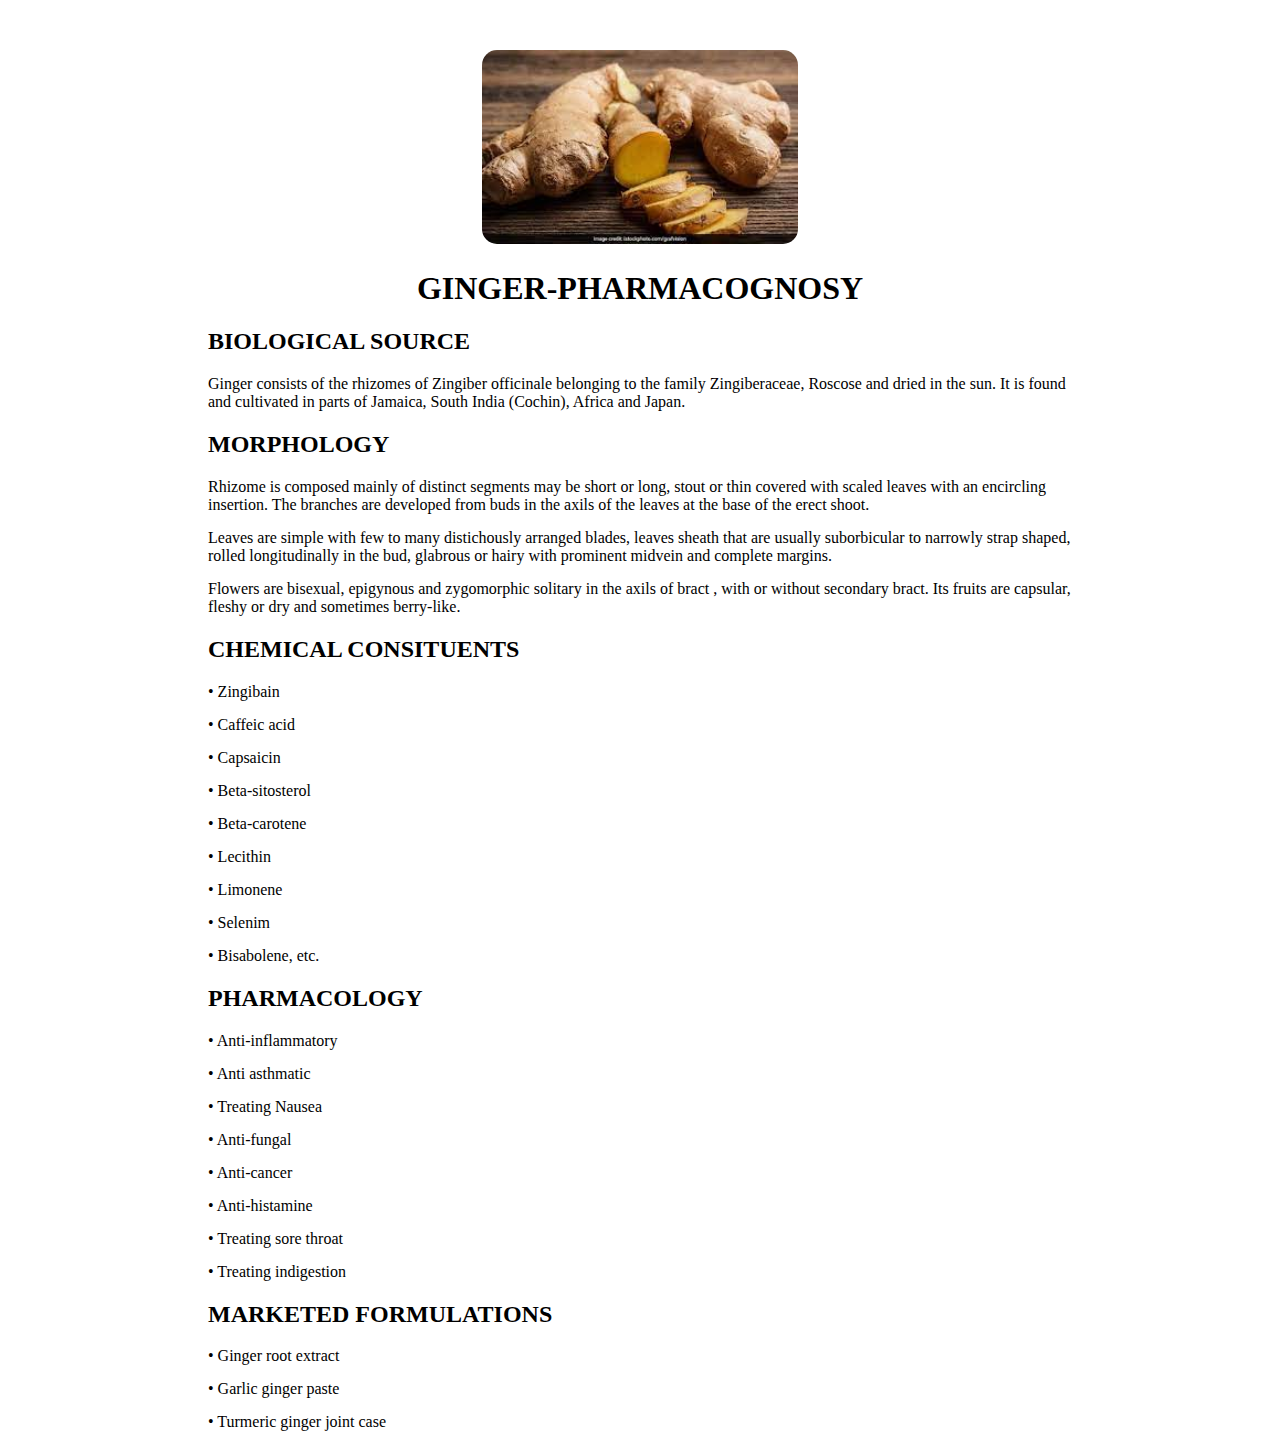
<file: Ginger.html>
<!DOCTYPE html>
<html lang="en">
<head>
    <meta charset="UTF-8">
    <meta http-equiv="X-UA-Compatible" content="IE=edge">
    <meta name="viewport" content="width=device-width, initial-scale=1.0">
    <title>Ginger-Pharmacognosy</title>
    <link rel="stylesheet" href="style.css">
</head>
<body>
    <div id="image">
        <img src="/ginger-01.jpg" alt="ginger-img">
    </div>
    <div id="line">
        <h1>GINGER-PHARMACOGNOSY</h1>
    </div>
    <div id="source" class="sides-gap">
        <h2>BIOLOGICAL SOURCE</h2>
        <p>Ginger consists of the rhizomes of Zingiber officinale belonging to the family
            Zingiberaceae, Roscose and dried in the sun. It is found and cultivated in parts
            of Jamaica, South India (Cochin), Africa and Japan.</p>
    </div>
    <div id="morph" class="sides-gap">
        <h2>MORPHOLOGY</h2>
        <p>
        <div class="space">Rhizome is composed mainly of distinct segments may be short or long, stout or
            thin covered with scaled leaves with an encircling insertion. The branches are
            developed from buds in the axils of the leaves at the base of the erect shoot.</div>
        <div class="space">Leaves are simple with few to many distichously arranged blades, leaves sheath
            that are usually suborbicular to narrowly strap shaped, rolled longitudinally in
            the bud, glabrous or hairy with prominent midvein and complete margins.
        </div>
        <div class="space"> Flowers are bisexual, epigynous and zygomorphic solitary in the axils of bract ,
            with or without secondary bract. Its fruits are capsular, fleshy or dry and
            sometimes berry-like.</div>
        </p>
    </div>
    <div id="chemcal" class="sides-gap">
        <h2>CHEMICAL CONSITUENTS</h2>
        <p>
        <div class="space">• Zingibain</div>
        <div class="space">• Caffeic acid</div>
        <div class="space">• Capsaicin</div>
        <div class="space">• Beta-sitosterol</div>
        <div class="space">• Beta-carotene</div>
        <div class="space">• Lecithin </div>
        <div class="space">• Limonene </div>
        <div class="space">• Selenim </div>
        <div class="space">• Bisabolene, etc.</div>
        </p>
    </div>
    <div id="pharmacology" class="sides-gap">
        <h2>PHARMACOLOGY</h2>
        <div class="space">• Anti-inflammatory</div>
        <div class="space">• Anti asthmatic</div>
        <div class="space">• Treating Nausea</div>
        <div class="space">• Anti-fungal</div>
        <div class="space">• Anti-cancer</div>
        <div class="space">• Anti-histamine</div>
        <div class="space">• Treating sore throat</div>
        <div class="space">• Treating indigestion</div>
        <!-- <div class="space">• Balancing cholesterol</div> -->
    </div>
    <div id="market" class="sides-gap">
        <h2>MARKETED FORMULATIONS</h2>
        <div class="space">• Ginger root extract</div>
        <div class="space">• Garlic ginger paste</div>
        <div class="space">• Turmeric ginger joint case</div>
        <!-- <div class="space">• Turmeric powder</div> -->
    </div>
</body>
</html>
</file>
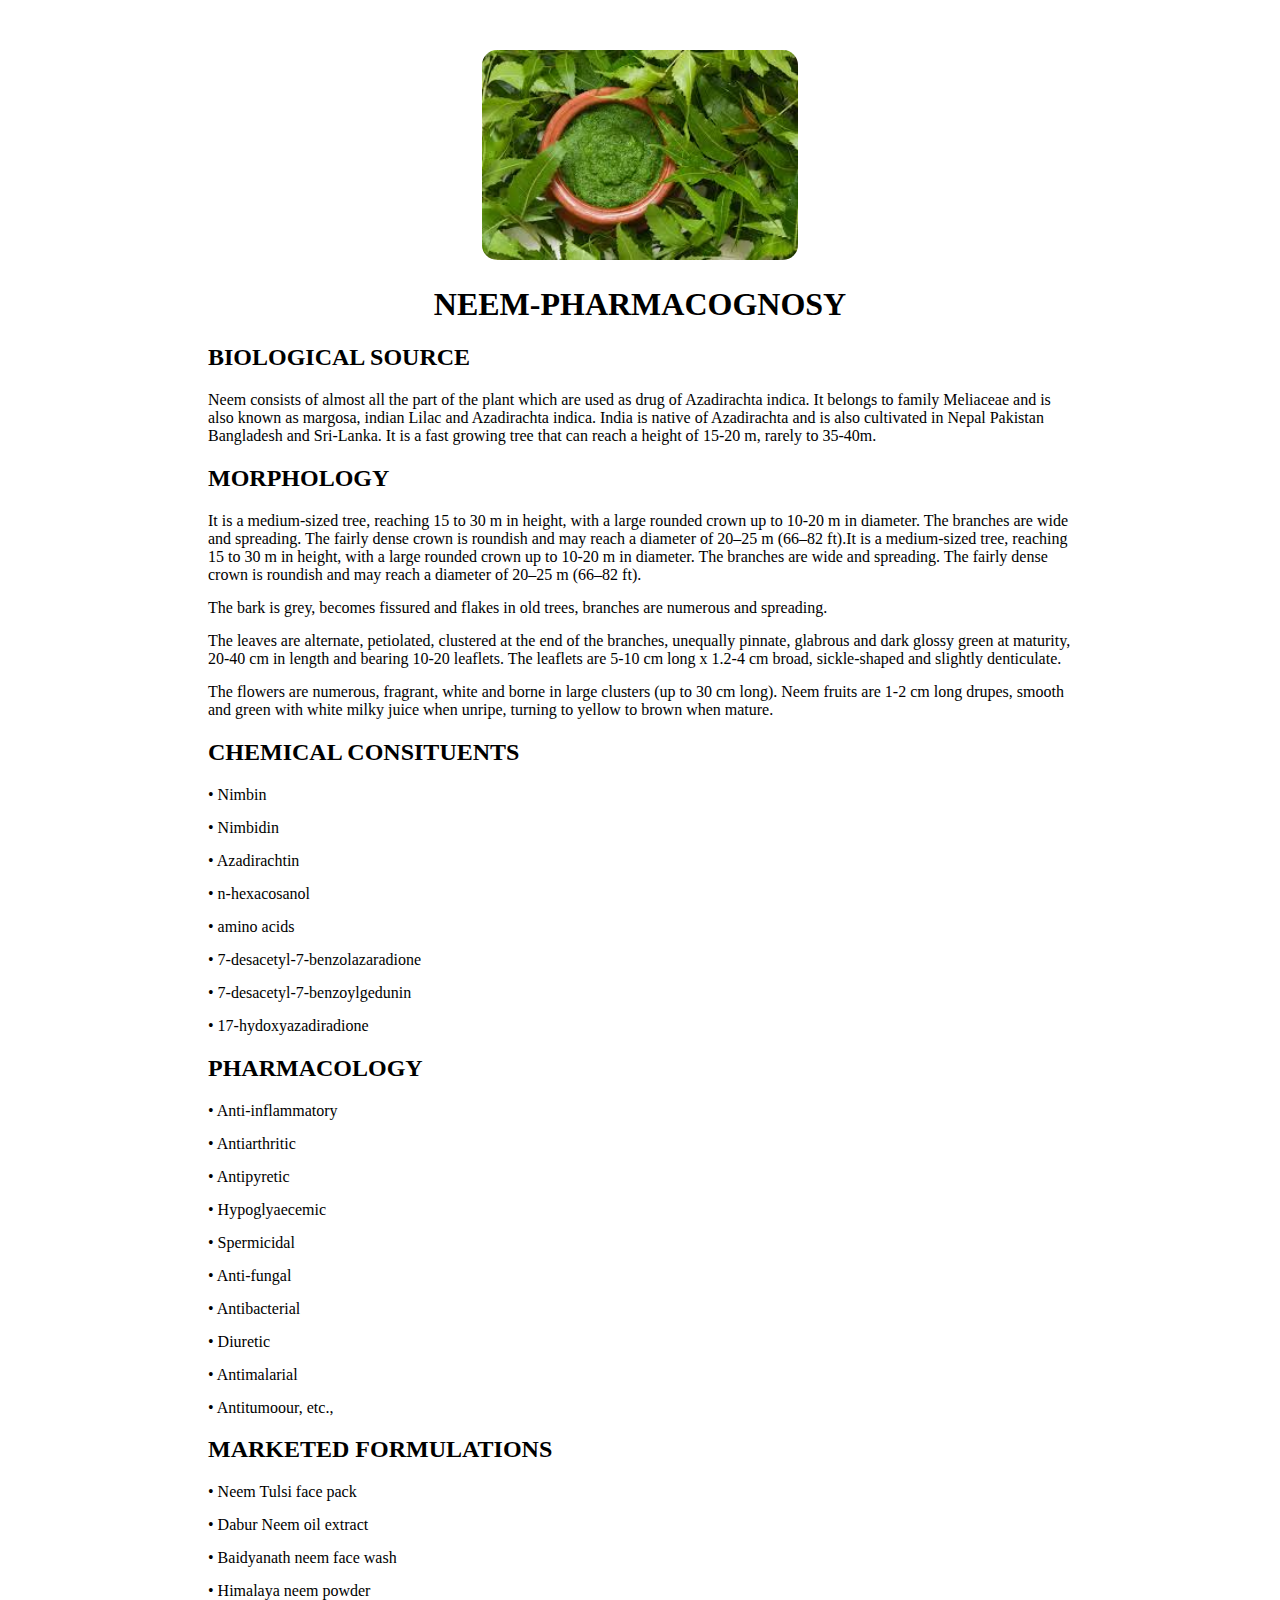
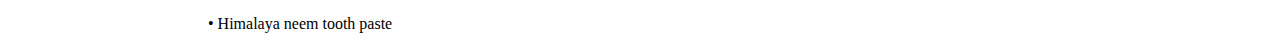
<file: Neem.html>
<!DOCTYPE html>
<html lang="en">

<head>
    <meta charset="UTF-8">
    <meta http-equiv="X-UA-Compatible" content="IE=edge">
    <meta name="viewport" content="width=device-width, initial-scale=1.0">
    <title>Neem-Pharmacognosy</title>
    <link rel="stylesheet" href="style.css">
</head>

<body>
    <div id="image">
        <img src="/neem-01.jpg" alt="neem-img">
    </div>
    <div id="line">
        <h1>NEEM-PHARMACOGNOSY</h1>
    </div>
    <div id="source" class="sides-gap">
        <h2>BIOLOGICAL SOURCE</h2>
        <p>Neem consists of almost all the part of the plant which are used as drug of Azadirachta indica. It belongs to
            family Meliaceae and is also known as margosa, indian Lilac and Azadirachta indica.
            India is native of Azadirachta and is also cultivated in Nepal Pakistan Bangladesh and Sri-Lanka. It is a
            fast growing tree that can reach a height of 15-20 m, rarely to 35-40m.
        </p>
    </div>
    <div id="morph" class="sides-gap">
        <h2>MORPHOLOGY</h2>
        <p>
        <div class="space">It is a medium-sized tree, reaching 15 to 30 m in height, with a large rounded crown up to
            10-20 m in diameter. The branches are wide and spreading. The fairly dense crown is roundish and may reach a
            diameter of 20–25 m (66–82 ft).It is a medium-sized tree, reaching 15 to 30 m in height, with a large
            rounded crown up to 10-20 m in diameter. The branches are wide and spreading. The fairly dense crown is
            roundish and may reach a diameter of 20–25 m (66–82 ft).</div>
        <div class="space">The bark is grey, becomes fissured and flakes in old trees, branches are numerous and
            spreading.</div>
        <div class="space"> The leaves are alternate, petiolated, clustered at the end of the branches, unequally
            pinnate, glabrous and dark glossy green at maturity, 20-40 cm in length and bearing 10-20 leaflets. The
            leaflets are 5-10 cm long x 1.2-4 cm broad, sickle-shaped and slightly denticulate. </div>
        <div class="space"> The flowers are numerous, fragrant, white and borne in large clusters (up to 30 cm long).
            Neem fruits are 1-2 cm long drupes, smooth and green with white milky juice when unripe, turning to yellow
            to brown when mature.</div>
        </p>
    </div>
    <div id="chemcal" class="sides-gap">
        <h2>CHEMICAL CONSITUENTS</h2>
        <p>
        <div class="space">• Nimbin</div>
        <div class="space">• Nimbidin</div>
        <div class="space">• Azadirachtin</div>
        <div class="space">• n-hexacosanol</div>
        <div class="space">• amino acids</div>
        <div class="space">• 7-desacetyl-7-benzolazaradione</div>
        <div class="space">• 7-desacetyl-7-benzoylgedunin </div>
        <div class="space">• 17-hydoxyazadiradione</div>
        <!-- <div class="space">• Cineole, etc.</div> -->
        </p>
    </div>
    <div id="pharmacology" class="sides-gap">
        <h2>PHARMACOLOGY</h2>
        <div class="space">• Anti-inflammatory</div>
        <div class="space">• Antiarthritic</div>
        <div class="space">• Antipyretic</div>
        <div class="space">• Hypoglyaecemic</div>
        <div class="space">• Spermicidal</div>
        <div class="space">• Anti-fungal</div>
        <div class="space">• Antibacterial</div>
        <div class="space">• Diuretic</div>
        <div class="space">• Antimalarial</div>
        <div class="space">• Antitumoour, etc.,</div>
        <!-- <div class="space">• Balancing cholesterol</div> -->
    </div>
    <div id="market" class="sides-gap">
        <h2>MARKETED FORMULATIONS</h2>
        <div class="space"> •	Neem Tulsi face pack</div>
        <div class="space"> •	Dabur Neem oil extract</div>
        <div class="space">•	Baidyanath neem face wash</div>
        <div class="space">• 	Himalaya neem powder</div>
        <div class="space">• 	Himalaya neem tooth paste</div>
    </div>
</body>

</html>
</file>
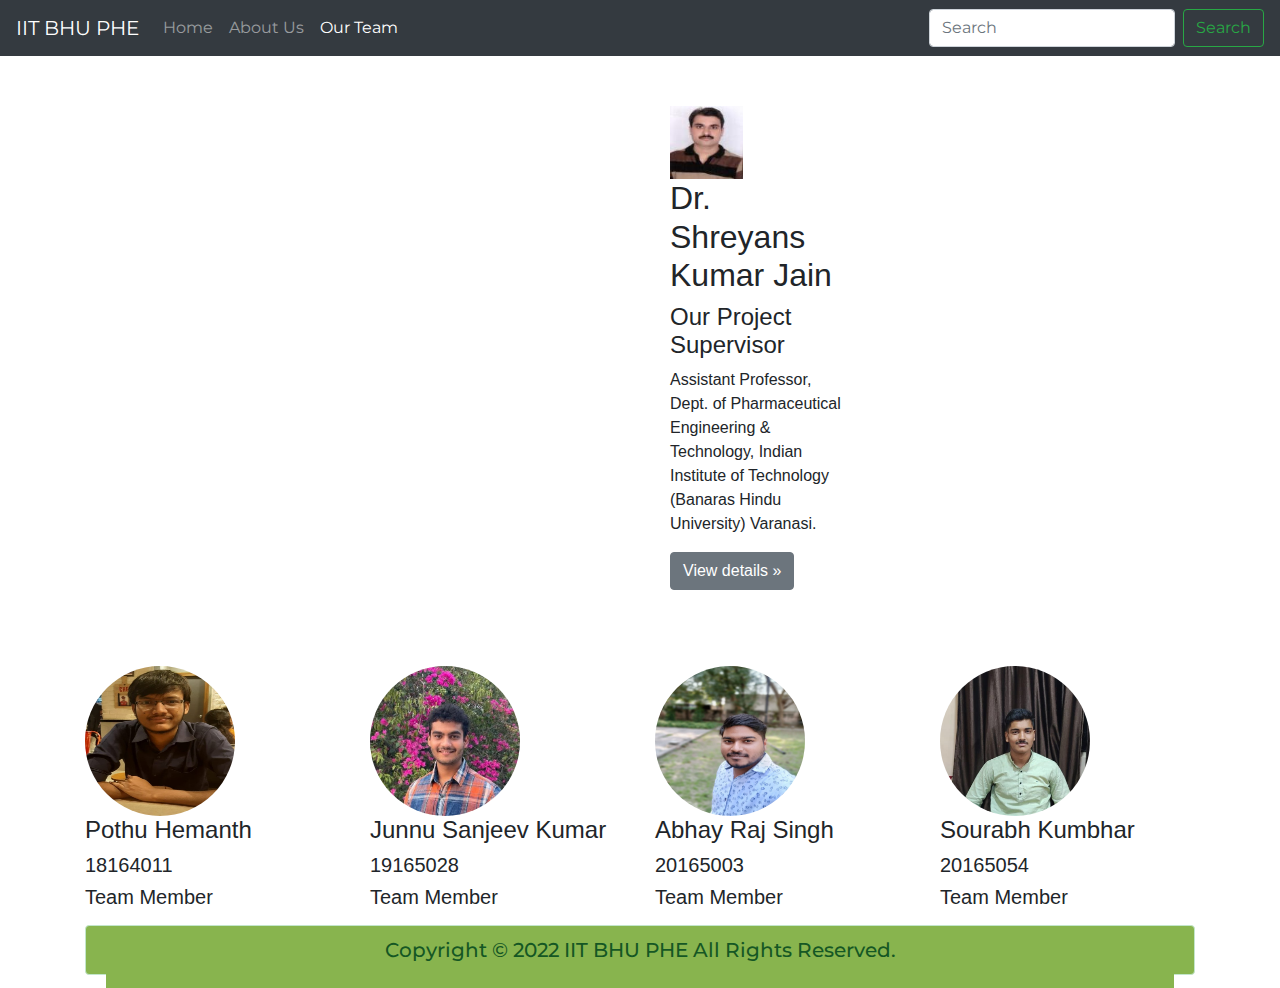
<file: our-team.html>
<!doctype html>
<html lang="en">

<head>
    <!-- Required meta tags -->
    <meta charset="utf-8">
    <meta name="viewport" content="width=device-width, initial-scale=1, shrink-to-fit=no">
    <link rel="preconnect" href="https://fonts.gstatic.com">
    <link href="https://fonts.googleapis.com/css2?family=Montserrat:wght@600&display=swap" rel="stylesheet">
    <link rel="stylesheet" href="style.css">
    <link rel="preconnect" href="https://fonts.gstatic.com">
    <link href="https://fonts.googleapis.com/css2?family=Montserrat:wght@500&family=Zilla+Slab+Highlight&display=swap"
        rel="stylesheet">
    <!-- Bootstrap CSS -->
    <link rel="stylesheet" href="https://maxcdn.bootstrapcdn.com/bootstrap/4.0.0/css/bootstrap.min.css"
        integrity="sha384-Gn5384xqQ1aoWXA+058RXPxPg6fy4IWvTNh0E263XmFcJlSAwiGgFAW/dAiS6JXm" crossorigin="anonymous">
    <link rel="shorcut icon" href="/images/bhu logo2.jfif" />
    <title>OUR TEAM-IIT BHU PHE</title>
</head>

<body>
    <nav class="navbar navbar-expand-lg navbar-dark bg-dark">
        <a class="navbar-brand" href="https://iitbhu.ac.in/dept/phe" target="_blank">IIT BHU PHE</a>
        <button class="navbar-toggler" type="button" data-toggle="collapse" data-target="#navbarSupportedContent"
            aria-controls="navbarSupportedContent" aria-expanded="false" aria-label="Toggle navigation">
            <span class="navbar-toggler-icon"></span>
        </button>

        <div class="collapse navbar-collapse" id="navbarSupportedContent">
            <ul class="navbar-nav mr-auto">
                <li class="nav-item ">
                    <a class="nav-link" href="/index.html">Home <span class="sr-only">(current)</span></a>
                </li>
                <li class="nav-item ">
                    <a class="nav-link" href="/about.html">About Us<span class="sr-only">(current)</span></a>
                </li>
                <li class="nav-item active">
                    <a class="nav-link" href="/our-team.html">Our Team<span class="sr-only">(current)</span></a>
                </li>
            </ul>
            <form class="form-inline my-2 my-lg-0">
                <input class="form-control mr-sm-2" type="search" placeholder="Search" aria-label="Search">
                <button class="btn btn-outline-success my-2 my-sm-0" type="submit">Search</button>
            </form>
        </div>
    </nav>
    <div class="row">
        <div id="hemanth1">
            <div class="col-lg-4">
                <img src="/shreyans sir.jpg" alt="pic.png" id="imag">
                <h2>Dr. Shreyans Kumar Jain</h2>
                <h4>Our Project Supervisor</h4>
                <p>
                    Assistant Professor,
                    Dept. of Pharmaceutical Engineering & Technology,
                    Indian Institute of Technology (Banaras Hindu University)
                    Varanasi.
                </p>
                <p><a class="btn btn-secondary" href="https://www.old.iitbhu.ac.in/phe/Dr.HM_profile.html">View details
                        »</a></p>
            </div>
        </div>
    </div>
    <style>
        @media (min-width:300px) and (max-width:900px)  {
            #navbarSupportedContent{
                margin-right: 400px;
            }
        }
    </style>
    <div class="container marketing">

        <!-- Three columns of text below the carousel -->
        <div class="row">
            <div class="col-lg-3">
                <!-- <svg class="bd-placeholder-img rounded-circle" width="140" height="140" xmlns="http://www.w3.org/2000/svg" role="img" aria-label="Placeholder: 140x140" preserveAspectRatio="xMidYMid slice" focusable="false"><title>Placeholder</title><rect width="100%" height="100%" fill="#777"></rect><text x="50%" y="50%" fill="#777" dy=".3em">140x140</text></svg> -->
                <img src="/hemanth.jpg" alt="pi.png" class="imag1">
                <h4>Pothu Hemanth</h4>
                <h5>18164011</h5>
                <h5>Team Member</h5>
            </div><!-- /.col-lg-4 -->
            <div class="col-lg-3">
                <!-- <svg class="bd-placeholder-img rounded-circle" width="140" height="140" xmlns="http://www.w3.org/2000/svg" role="img" aria-label="Placeholder: 140x140" preserveAspectRatio="xMidYMid slice" focusable="false"><title>Placeholder</title><rect width="100%" height="100%" fill="#777"></rect><text x="50%" y="50%" fill="#777" dy=".3em">140x140</text></svg> -->
                <img src="/sanjeev.jpeg" alt="pic.png" class="imag1">
                <h4>Junnu Sanjeev Kumar</h4>
                <h5>19165028</h5>
                <h5>Team Member</h5>
            </div><!-- /.col-lg-4 -->
            <div class="col-lg-3">
                <!-- <svg class="bd-placeholder-img rounded-circle" width="140" height="140" xmlns="http://www.w3.org/2000/svg" role="img" aria-label="Placeholder: 140x140" preserveAspectRatio="xMidYMid slice" focusable="false"><title>Placeholder</title><rect width="100%" height="100%" fill="#777"></rect><text x="50%" y="50%" fill="#777" dy=".3em">140x140</text></svg> -->
                <img src="/abhay.jpeg" alt="pic.png" class="imag1">
                <h4>Abhay Raj Singh</h4>
                <h5>20165003</h5>
                <h5>Team Member</h5>
            </div><!-- /.col-lg-4 -->
            <div class="col-lg-3">
                <!-- <svg class="bd-placeholder-img rounded-circle" width="140" height="140" xmlns="http://www.w3.org/2000/svg" role="img" aria-label="Placeholder: 140x140" preserveAspectRatio="xMidYMid slice" focusable="false"><title>Placeholder</title><rect width="100%" height="100%" fill="#777"></rect><text x="50%" y="50%" fill="#777" dy=".3em">140x140</text></svg> -->
                <img src="/sourabh.jpeg" alt="pic.png" class="imag1">
                <h4>Sourabh Kumbhar</h4>
                <h5>20165054</h5>
                <h5>Team Member</h5>
            </div><!-- 
        </div>
    </div>
    </div>
    </div><!-- /.row -->
    </div>
    <!-- <footer>
        <div class="alert alert-success my-2" id="foot" role="alert">
            <div id="foter">
                <h5 id="foot">Copyright © 2021 IIT BHU PHE All Rights Reserved.</h5>
            </div>
        </div>
    </footer> -->
    <!-- Optional JavaScript -->
    <!-- jQuery first, then Popper.js, then Bootstrap JS -->
    <script src="https://code.jquery.com/jquery-3.2.1.slim.min.js"
        integrity="sha384-KJ3o2DKtIkvYIK3UENzmM7KCkRr/rE9/Qpg6aAZGJwFDMVNA/GpGFF93hXpG5KkN"
        crossorigin="anonymous"></script>
    <script src="https://cdnjs.cloudflare.com/ajax/libs/popper.js/1.12.9/umd/popper.min.js"
        integrity="sha384-ApNbgh9B+Y1QKtv3Rn7W3mgPxhU9K/ScQsAP7hUibX39j7fakFPskvXusvfa0b4Q"
        crossorigin="anonymous"></script>
    <script src="https://maxcdn.bootstrapcdn.com/bootstrap/4.0.0/js/bootstrap.min.js"
        integrity="sha384-JZR6Spejh4U02d8jOt6vLEHfe/JQGiRRSQQxSfFWpi1MquVdAyjUar5+76PVCmYl"
        crossorigin="anonymous"></script>


</body>
<footer>
    <div class="alert alert-success my-2" id="foot" role="alert">
        <div id="foter">
            <h5 id="foot">Copyright © 2022 IIT BHU PHE All Rights Reserved.</h5>
        </div>
    </div>
</footer>
<!-- Optiona

</html>
</file>
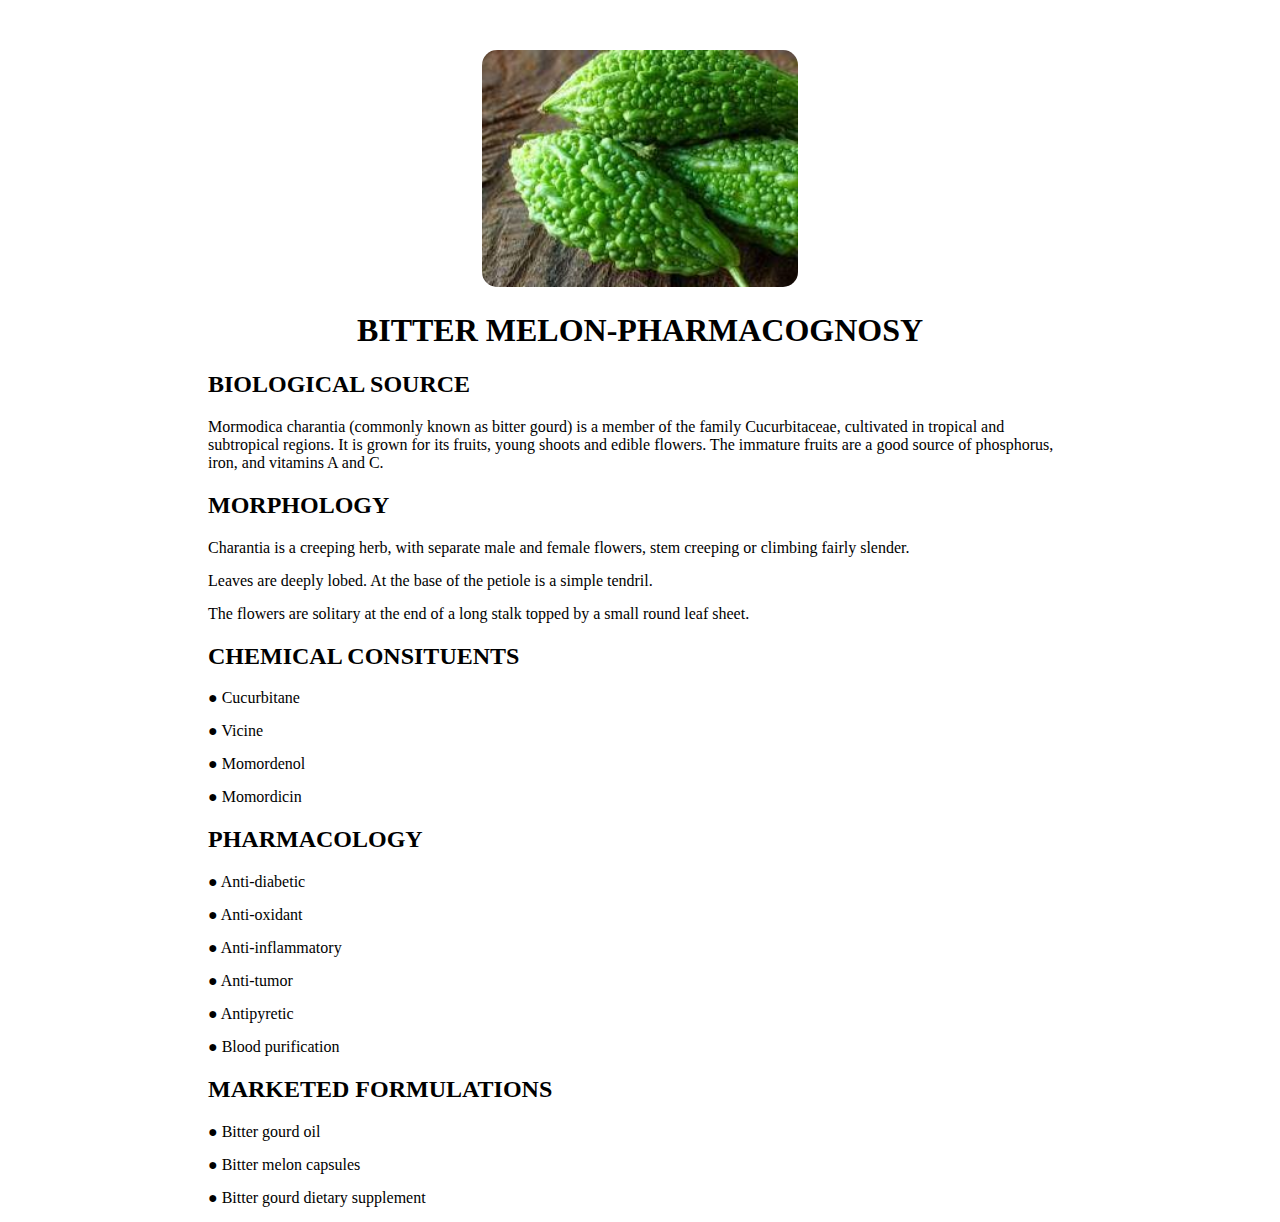
<file: Tulsi.html>
<!DOCTYPE html>
<html lang="en">

<head>
    <meta charset="UTF-8">
    <meta http-equiv="X-UA-Compatible" content="IE=edge">
    <meta name="viewport" content="width=device-width, initial-scale=1.0">
    <title>Bitter Melon-Pharmacognosy</title>
    <link rel="stylesheet" href="style.css">
</head>

<body>
    <div id="image">
        <img src="/bitter.jfif" alt="tulsi-img">
    </div>
    <div id="line">
        <h1>BITTER MELON-PHARMACOGNOSY</h1>
    </div>
    <div id="source" class="sides-gap">
        <h2>BIOLOGICAL SOURCE</h2>
        <p>Mormodica charantia (commonly known as bitter gourd) is a member of the family Cucurbitaceae, cultivated in
            tropical and subtropical regions. It is grown for its fruits, young shoots and edible flowers. The immature
            fruits are a good source of phosphorus, iron, and vitamins A and C. </p>
    </div>
    <div id="morph" class="sides-gap">
        <h2>MORPHOLOGY</h2>
        <p>
        <div class="space">Charantia is a creeping herb, with separate male and female flowers, stem creeping or climbing fairly slender.  </div>
        <div class="space">Leaves are deeply lobed. At the base of the petiole is a simple tendril. </div>
        <div class="space"> The flowers are solitary at the end of a long stalk topped by a small round leaf sheet.</div>
        <!-- <div class="space"> TLeaf bears both covering and glandular trichomes; covering trichomes, uniseriate,
            multicellular and often very long (100–400 μ). Glandular trichomes are sessile with radiate head composed of
            eight cells with common cuticle forming a bladder, typical labiate type trichomes. A few glandular trichomes
            with unicellular stalk and a spherical unicellular head also occur.</div> -->
        </p>
    </div>
    <div id="chemcal" class="sides-gap">
        <h2>CHEMICAL CONSITUENTS</h2>
        <p>
        <div class="space"> ●	Cucurbitane</div>
        <div class="space"> ●	Vicine</div>
        <div class="space"> ●	Momordenol</div>
        <div class="space"> ●	Momordicin</div>
        <!-- <div class="space">• Glycosides</div>
        <div class="space">• Tanins </div>
        <div class="space">• Saponins </div> -->
        </p>
    </div>
    <div id="pharmacology" class="sides-gap">
        <h2>PHARMACOLOGY</h2>
        <div class="space"> ●	Anti-diabetic</div>
        <div class="space"> ●	Anti-oxidant</div>
        <div class="space"> ●	Anti-inflammatory</div>
        <div class="space"> ●	Anti-tumor</div>
        <div class="space"> ●	Antipyretic</div>
        <div class="space"> ●	Blood purification</div>
        <!-- <div class="space">• Antiperiodic</div> -->
        <!-- <div class="space">• Colouring agent</div> -->
        <!-- <div class="space">• Balancing cholesterol</div> -->
    </div>
    <div id="market" class="sides-gap">
        <h2>MARKETED FORMULATIONS</h2>
        <div class="space"> ●	Bitter gourd oil</div>
        <div class="space">●	Bitter melon capsules</div>
        <div class="space"> ●	Bitter gourd dietary supplement</div>
        <!-- <div class="space">• Koflet</div>
        <div class="space">• Sualin</div>
        <div class="space">• Kofol Syrup</div>
        <div class="space">• Nomarks</div> -->
    </div>
</body>

</html>
</file>
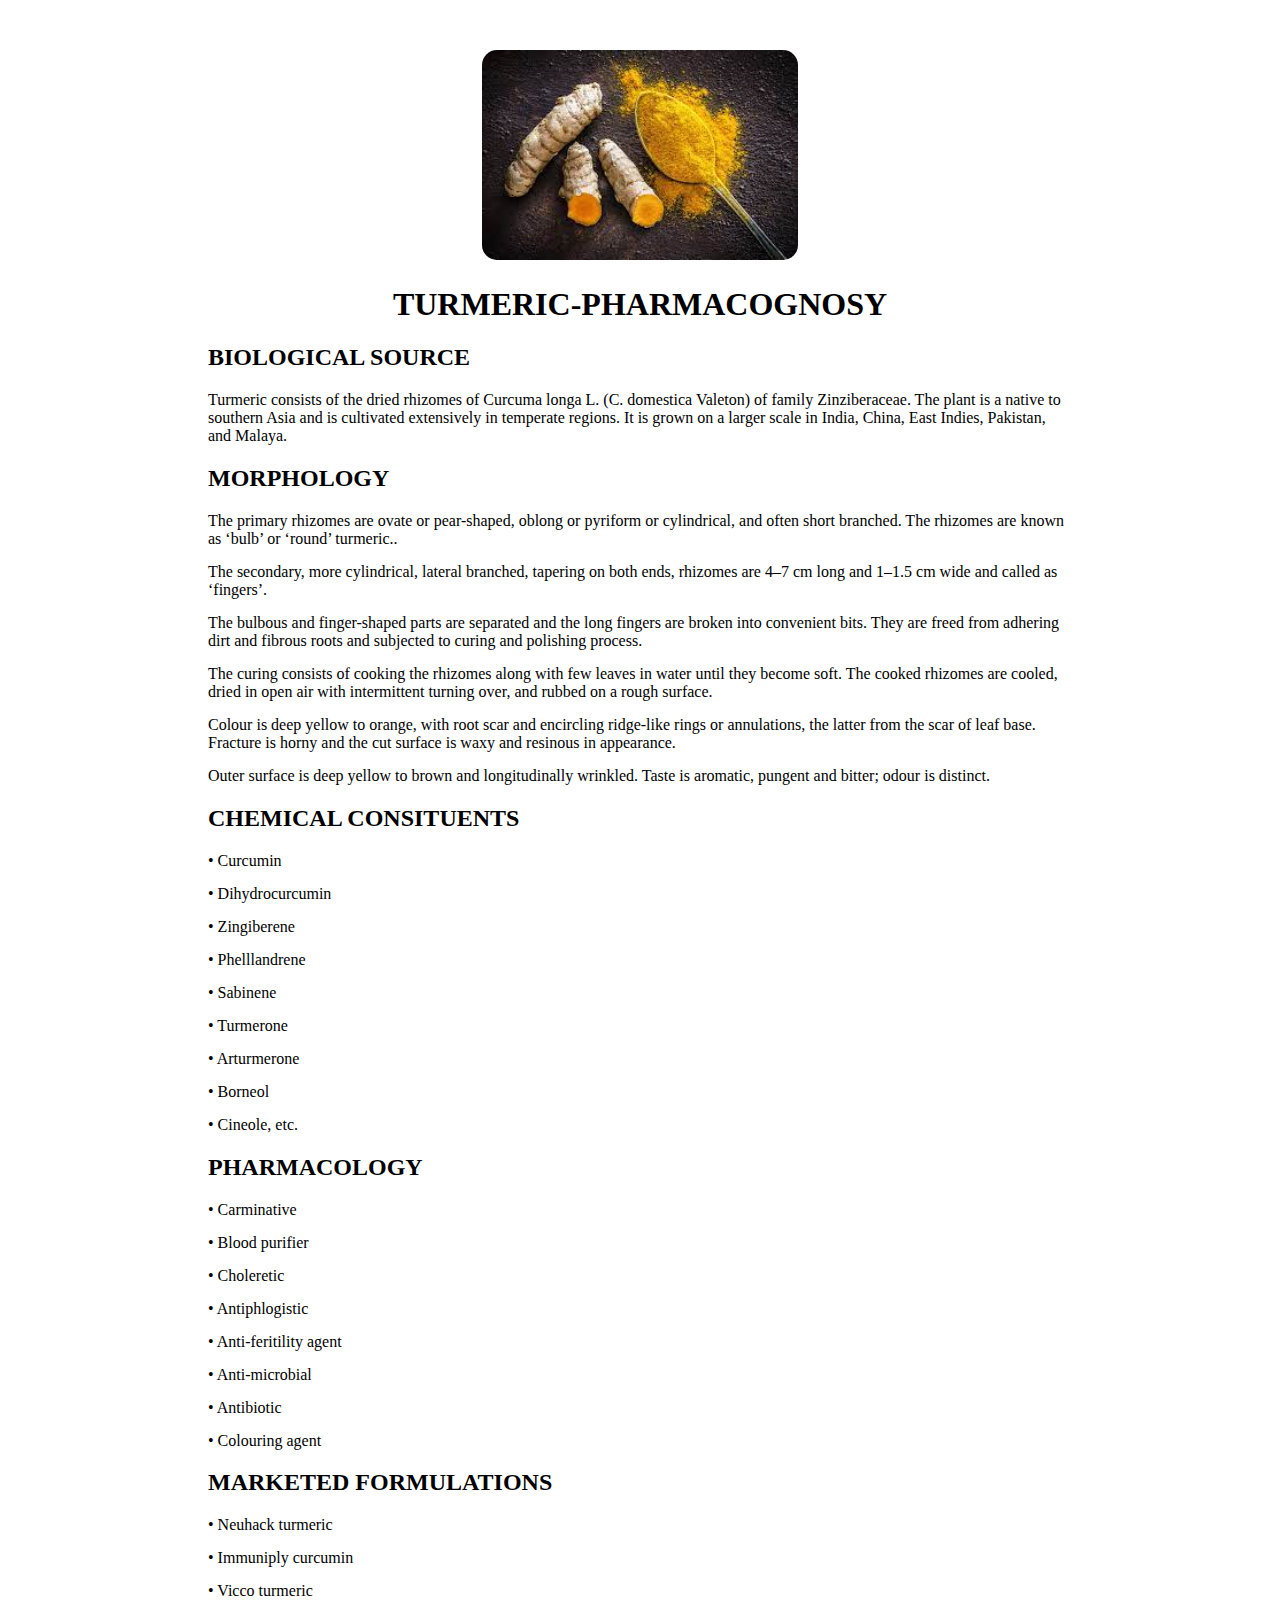
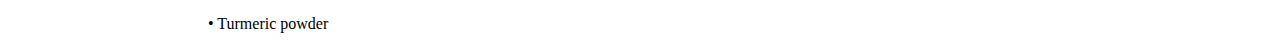
<file: turmeric.html>
<!DOCTYPE html>
<html lang="en">

<head>
    <meta charset="UTF-8">
    <meta http-equiv="X-UA-Compatible" content="IE=edge">
    <meta name="viewport" content="width=device-width, initial-scale=1.0">
    <title>Turmeric-Pharmcognosy</title>
    <link rel="stylesheet" href="style.css" class="css">
</head>

<body>
    <div id="image">
        <img src="/tuemeric.jfif" alt="turmeric-img">
    </div>
    <div id="line">
        <h1>TURMERIC-PHARMACOGNOSY</h1>
    </div>
    <div id="source" class="sides-gap">
        <h2>BIOLOGICAL SOURCE</h2>
        <p>Turmeric consists of the dried rhizomes of Curcuma longa L. (C. domestica Valeton) of family Zinziberaceae.
            The plant is a native to southern Asia and is cultivated extensively in temperate regions. It is grown on a
            larger scale in India, China, East Indies, Pakistan, and Malaya. </p>
    </div>
    <div id="morph" class="sides-gap">
        <h2>MORPHOLOGY</h2>
        <p>
        <div class="space">The primary rhizomes are ovate or pear-shaped, oblong or pyriform or cylindrical, and
            often short branched. The rhizomes are known as ‘bulb’ or ‘round’ turmeric..</div>
        <div class="space">The secondary, more cylindrical, lateral branched, tapering on both ends, rhizomes are 4–7
            cm long and 1–1.5 cm wide and called as ‘fingers’.</div>
        <div class="space"> The bulbous and finger-shaped parts are separated and the long fingers are broken into
            convenient bits. They are freed from adhering dirt and fibrous roots and subjected to curing and polishing
            process.</div>
        <div class="space"> The curing consists of cooking the rhizomes along with few leaves in water until they
            become soft. The cooked rhizomes are cooled, dried in open air with intermittent turning over, and rubbed on
            a rough surface.</div>
        <div class="space"> Colour is deep yellow to orange, with root scar and encircling ridge-like rings or
            annulations, the latter from the scar of leaf base. Fracture is horny and the cut surface is waxy and
            resinous in appearance.</div>
        <div class="space"> Outer surface is deep yellow to brown and longitudinally wrinkled. Taste is aromatic,
            pungent and bitter; odour is distinct.</div>
        </p>
    </div>
    <div id="chemcal" class="sides-gap">
        <h2>CHEMICAL CONSITUENTS</h2>
        <p>
        <div class="space">• Curcumin</div>
        <div class="space">• Dihydrocurcumin</div>
        <div class="space">• Zingiberene</div>
        <div class="space">• Phelllandrene</div>
        <div class="space">• Sabinene</div>
        <div class="space">• Turmerone </div>
        <div class="space">• Arturmerone </div>
        <div class="space">• Borneol </div>
        <div class="space">• Cineole, etc.</div>
        </p>
    </div>
    <div id="pharmacology" class="sides-gap">
        <h2>PHARMACOLOGY</h2>
        <div class="space">• Carminative</div>
        <div class="space">• Blood purifier</div>
        <div class="space">• Choleretic</div>
        <div class="space">• Antiphlogistic</div>
        <div class="space">• Anti-feritility agent</div>
        <div class="space">• Anti-microbial</div>
        <div class="space">• Antibiotic</div>
        <div class="space">• Colouring agent</div>
        <!-- <div class="space">• Balancing cholesterol</div> -->
    </div>
    <div id="market" class="sides-gap">
        <h2>MARKETED FORMULATIONS</h2>
        <div class="space">• Neuhack turmeric</div>
        <div class="space">• Immuniply curcumin</div>
        <div class="space">• Vicco turmeric</div>
        <div class="space">• Turmeric powder</div>
    </div>
</body>

</html>
</file>
<file: style.css>
nav{
    font-family: 'Montserrat', sans-serif;
    color: rgb(255, 255, 255);
}
img{
    width: 100%;
}
#foot
{
    width: 100%;
    height: 50px;
    background-color: #88B44E;
}
#hemanth1
{
    margin-left: 670px;
    margin-top: 50px;
    margin-bottom: 60px;
}
#hemanth2{
    margin-left: 10px;
}
#imag{
    width: 40%;
    height: 40%;
}
#imag2{
      width: 40%;
      height: 58%;
}
.imag1{
    width: 150px;
    height:150px;
    border-radius: 50%;
    position: relative;
    overflow: hidden;
}
.imag1{
    width: 150px;
    height:150px;
    border-radius: 50%;
    position: relative;
    overflow: hidden;
}
#space {
margin-left: 300px;
}
.sides-gap{
    margin-left: 200px;
    margin-right: 200px;
}

.space{
    margin-bottom: 15px;
}
#foot
{
    text-align: center;
}
#line{
    text-align: center;
}
#image{
    width: 25%;
    height: 25%;
    margin-top: 50px;
    margin-left: auto;
    margin-right: auto;
}
#image img{
    border-radius: 15px;
}
#copyright{
    width: 100%;
    height: 400px;
    background-color: black;
}

#hemanth
{
    background-color:#f8f2f2;
}
#foter
{
    text-align: center;
    font-family: 'Montserrat', sans-serif;
}
.row {
    display: -webkit-box;
    display: -ms-flexbox;
    display: flex;
    -ms-flex-wrap: wrap;
    flex-wrap: wrap;
    margin-right: -15px;
    margin-left: -15px;
}
</file>
